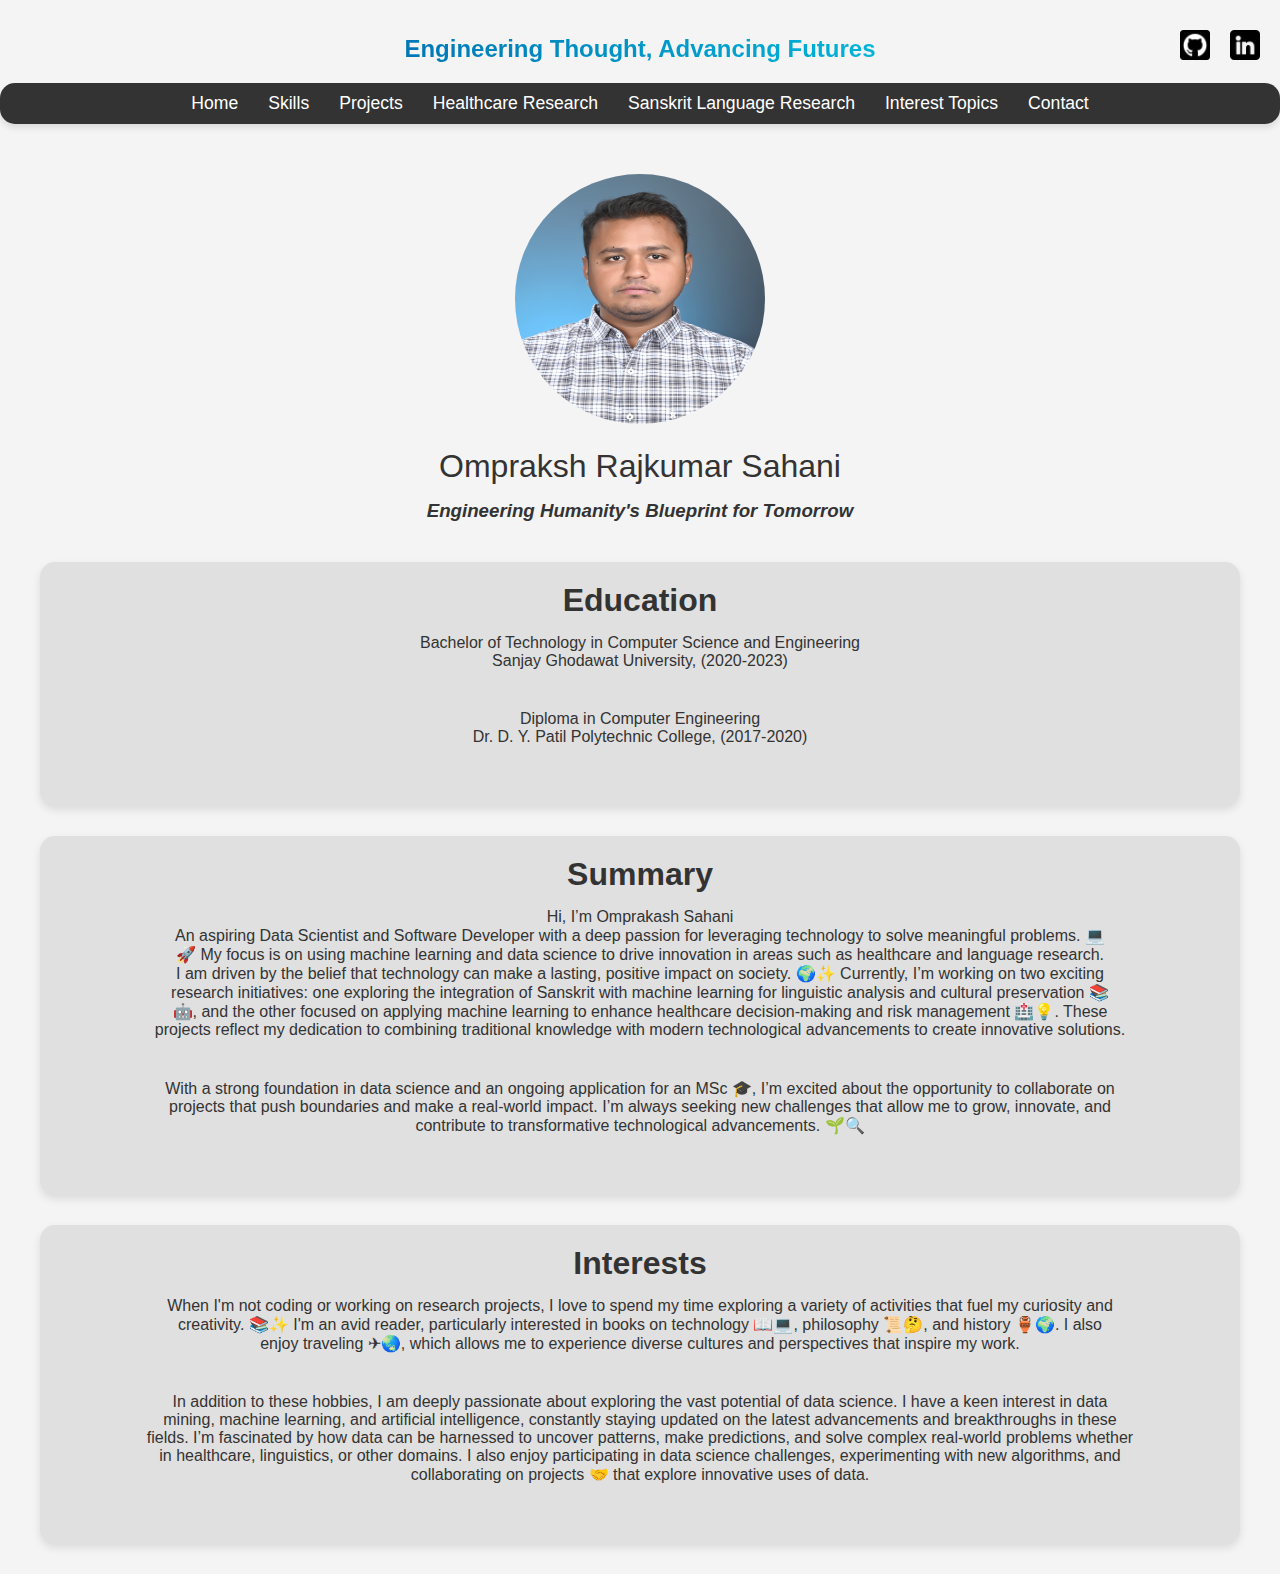
<file: index.html>
<!DOCTYPE html>
<html lang="en">
<head>
    <meta charset="UTF-8">
    <meta name="viewport" content="width=device-width, initial-scale=1.0">
    <title>Ompraksh's Personal Portfolio</title>
    <link rel="stylesheet" href="styles.css">
</head>
<body>
    <!-- Title -->
    <!--<div class="title">
        <h1>Ompraksh's Personal Portfolio</h1>
        <div class="social-icons">
            <a href="https://github.com/OmprakashSahani" target="_blank">
                <img src="GitHub Icon.png" alt="GitHub">
            </a>
            <a href="https://github.com/OmprakashSahani" target="_blank">
                <img src="linkedin.png" alt="linkedin">
            </a>
        </div>
    </div>-->

    <!-- Title Section -->
    <div class="title-container">
        <h1 class="title">Engineering Thought, Advancing Futures</h1>
        <!--<span class="subtitle">Engineering Thought, Creating Futures</span>-->
        <div class="social-icons">
            <a href="https://github.com/OmprakashSahani" target="_blank">
                <img src="GitHub Icon.png" alt="GitHub">
            </a>
            <a href="https://www.linkedin.com/in/omprakash-sahani-43b36b345/" target="_blank">
                <img src="linkedin.png" alt="LinkedIn">
            </a>
        </div>
    </div>


    <!-- Navbar -->
    <nav class="navbar">
        <div class="container">
            <ul class="nav-links">
                <li><a href="index.html">Home</a></li>
                <li><a href="skills.html">Skills</a></li>
                <li><a href="projects.html">Projects</a></li>
                <li><a href="research.html">Healthcare Research</a></li>
                <li><a href="research1.html">Sanskrit Language Research</a></li>
                <li><a href="interest_topics.html">Interest Topics</a></li>
                <li><a href="contact.html">Contact</a></li>
            </ul>
        </div>
    </nav>

    <!-- Profile Section -->
    <section class="profile">
        <img src="Omprakash Sahani.jpg" alt="Profile Picture" class="profile-pic">
        <h2>Ompraksh Rajkumar Sahani</h2>
        <h3 class="italic-heading">Engineering Humanity's Blueprint for Tomorrow</h3>
    </section>

    <!-- Education Section -->
    <section class="education">
        <h2>Education</h2>
        <p>Bachelor of Technology in Computer Science and Engineering</p>
        <p>Sanjay Ghodawat University, (2020-2023)</p>
    <section>
        <p>Diploma in Computer Engineering</p>
        <p>Dr. D. Y. Patil Polytechnic College, (2017-2020)</p>
    </section>
    </section>

    <!-- Summary Section -->
    <section class="summary">
        <h2>Summary</h2>
        <p>Hi, I’m Omprakash Sahani<p>
        <p>An aspiring Data Scientist and Software Developer with a deep passion for leveraging technology to solve meaningful problems. 💻</p>
        <p>🚀 My focus is on using machine learning and data science to drive innovation in areas such as healthcare and language research.</p>
        <p>I am driven by the belief that technology can make a lasting, positive impact on society. 🌍✨ Currently, I’m working on two exciting </p>
        <p>research initiatives: one exploring the integration of Sanskrit with machine learning for linguistic analysis and cultural preservation 📚</p>
        <p>🤖, and the other focused on applying machine learning to enhance healthcare decision-making and risk management 🏥💡. These </p>
        <p> projects reflect my dedication to combining traditional knowledge with modern technological advancements to create innovative solutions.</p>
    <section>
        <p>With a strong foundation in data science and an ongoing application for an MSc 🎓, I’m excited about the opportunity to collaborate on</p> 
        <p>projects that push boundaries and make a real-world impact. I’m always seeking new challenges that allow me to grow, innovate, and</p>
        <p> contribute to transformative technological advancements. 🌱🔍</p>
    </section>
    </section>

    <!-- Interests Section -->
    <section class="interests">
        <h2>Interests</h2>
        <!--<p>Machine Learning, Data Science, Natural Language Processing (NLP), AI applications, Pure and Applied Mathematics.</p>
        <p>Reading Books, Travelling, Exploring, Coding, Analysis</p>-->
        <p>When I'm not coding or working on research projects, I love to spend my time exploring a variety of activities that fuel my curiosity and </p>
        <p>creativity. 📚✨ I'm an avid reader, particularly interested in books on technology 📖💻, philosophy 📜🤔, and history 🏺🌍. I also </p>
        <p>enjoy traveling ✈🌏, which allows me to experience diverse cultures and perspectives that inspire my work.</p>
    <section>
        <p>In addition to these hobbies, I am deeply passionate about exploring the vast potential of data science. I have a keen interest in data</p> 
        <p>mining, machine learning, and artificial intelligence, constantly staying updated on the latest advancements and breakthroughs in these</p>
        <p>fields. I’m fascinated by how data can be harnessed to uncover patterns, make predictions, and solve complex real-world problems whether</p> 
        <p>in healthcare, linguistics, or other domains. I also enjoy participating in data science challenges, experimenting with new algorithms, and</p>
         <p>collaborating on projects 🤝 that explore innovative uses of data.</p>
    </section>
    </section>

   <!--<script src="https://platform.linkedin.com/badges/js/profile.js" async defer type="text/javascript">
        <div class="badge-base LI-profile-badge" data-locale="en_US" data-size="medium" data-theme="dark" data-type="VERTICAL" data-vanity="omprakash-sahani-43b36b345" data-version="v1">
            <a class="badge-base__link LI-simple-link" href="https://in.linkedin.com/in/omprakash-sahani-43b36b345?trk=profile-badge">Omprakash Sahani</a></div>
              
    </script>-->
</body>
</html>
</file>
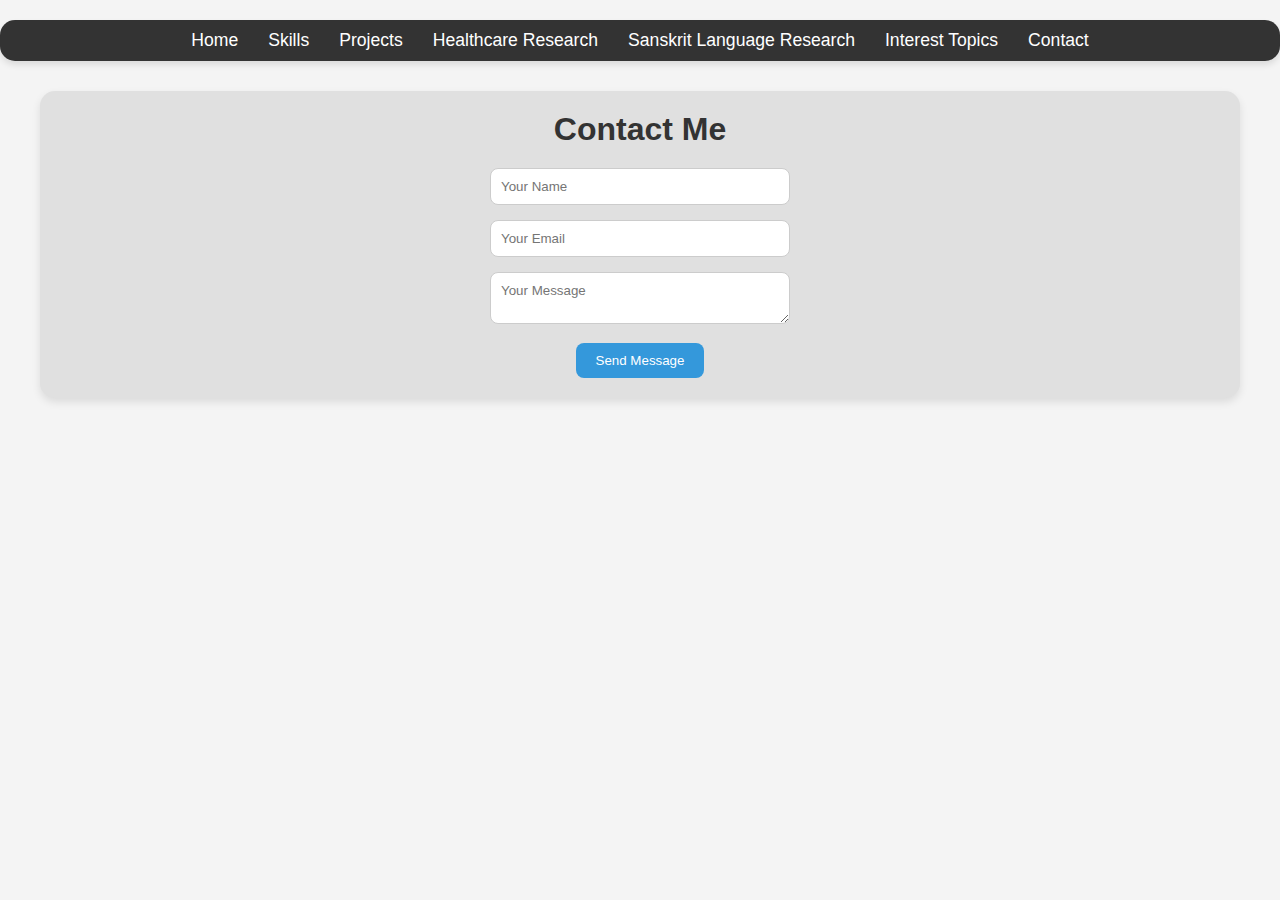
<file: contact.html>
<!DOCTYPE html>
<html lang="en">
<head>
    <meta charset="UTF-8">
    <meta name="viewport" content="width=device-width, initial-scale=1.0">
    <title>Contact | Ompraksh's Personal Portfolio</title>
    <link rel="stylesheet" href="styles.css">
</head>
<body>
    <nav class="navbar">
        <div class="container">
            <ul class="nav-links">
                <li><a href="index.html">Home</a></li>
                <li><a href="skills.html">Skills</a></li>
                <li><a href="projects.html">Projects</a></li>
                <li><a href="research.html">Healthcare Research</a></li>
                <li><a href="research1.html">Sanskrit Language Research</a></li>
                <li><a href="interest_topics.html">Interest Topics</a></li>
                <li><a href="contact.html">Contact</a></li>
            </ul>
        </div>
    </nav>

    <!-- Contact Form Section -->
    <section class="contact">
        <div class="container">
            <h2>Contact Me</h2>
            <form id="contactForm" method="POST" action="https://formspree.io/f/xzzzkjwd">
                <div class="form-group">
                    <!--<label for="name">Your Name</label>-->
                    <input type="text" id="name" name="name" placeholder="Your Name" required>
                </div>
                <div class="form-group">
                    <!--<label for="email">Your Email</label>-->
                    <input type="email" id="email" name="email" placeholder="Your Email" required>
                </div>
                <div class="form-group">
                    <!--<label for="message">Your Message</label>-->
                    <textarea id="message" name="message" placeholder="Your Message" required></textarea>
                </div>
                <button type="submit">Send Message</button>
            </form>
            <div id="formResponse"></div>
        </div>
    </section>

    <script>
        document.getElementById('contactForm').addEventListener('submit', function(event) {
    event.preventDefault(); // Prevent default form submission

    const form = document.getElementById('contactForm');
    const formResponse = document.getElementById('formResponse');

    fetch(form.action, {
        method: 'POST',
        body: new FormData(form),
    })
    .then(response => {
        if (response.ok) {
            formResponse.textContent = "Thank you for your message! We'll get back to you soon.";
            formResponse.style.color = "green";
            form.reset();
        } else {
            formResponse.textContent = "Oops! Something went wrong, please try again.";
            formResponse.style.color = "red";
        }
    })
    .catch(error => {
        formResponse.textContent = "Error: " + error.message;
        formResponse.style.color = "red";
    });
});
    </script>
</body>
</html>
</file>
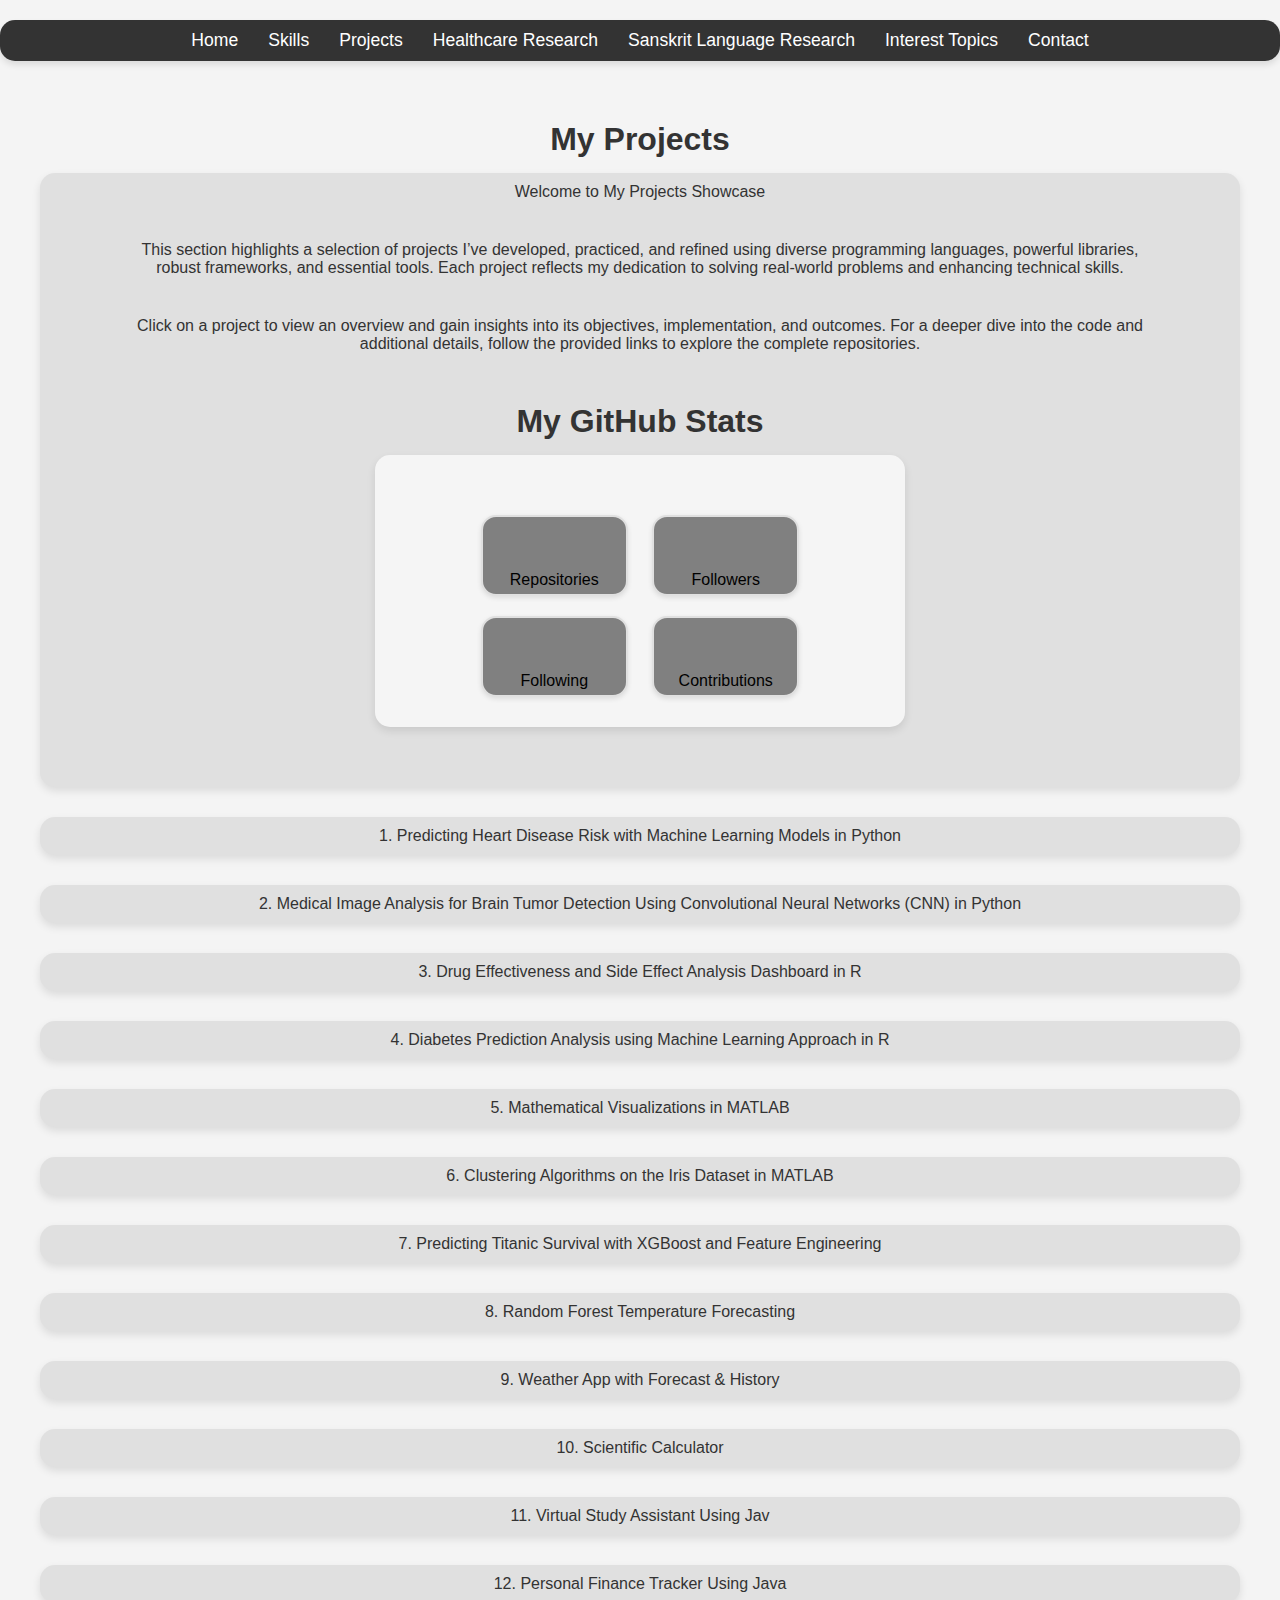
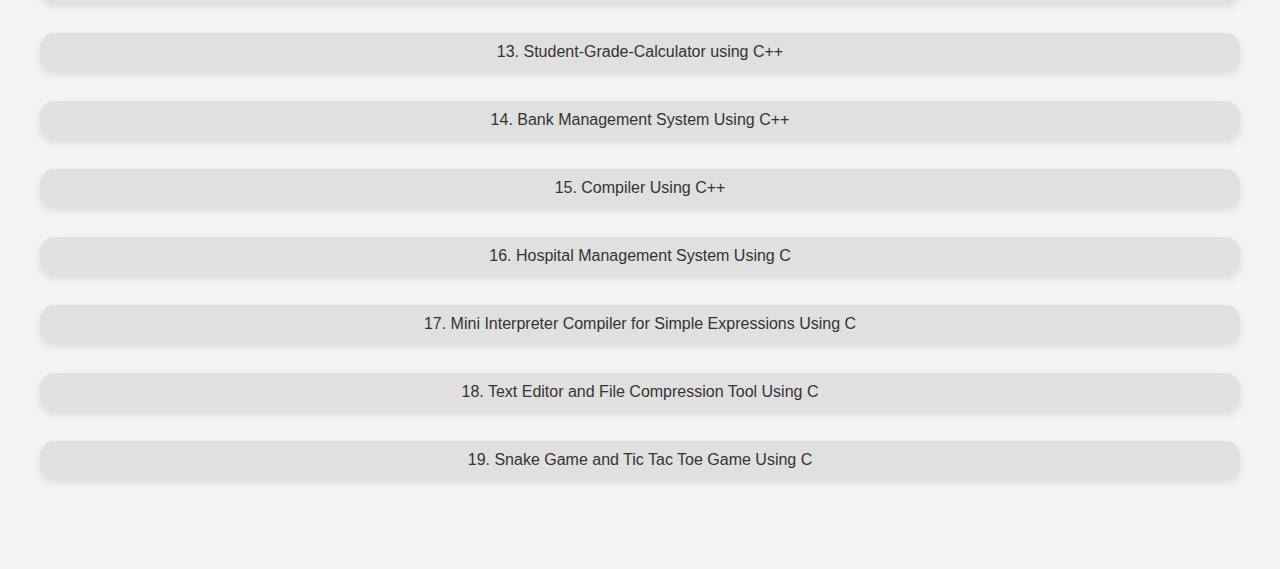
<file: projects.html>
<!DOCTYPE html>
<html lang="en">
<head>
    <meta charset="UTF-8">
    <meta name="viewport" content="width=device-width, initial-scale=1.0">
    <title>Projects | Ompraksh's Personal Portfolio</title>
    <link rel="stylesheet" href="styles.css">
</head>
<body>
    <nav class="navbar">
        <div class="container">
            <ul class="nav-links">
                <li><a href="index.html">Home</a></li>
                <li><a href="skills.html">Skills</a></li>
                <li><a href="projects.html">Projects</a></li>
                <li><a href="research.html">Healthcare Research</a></li>
                <li><a href="research1.html">Sanskrit Language Research</a></li>
                <li><a href="interest_topics.html">Interest Topics</a></li>
                <li><a href="contact.html">Contact</a></li>
            </ul>
        </div>
    </nav>

    <!-- Projects Section -->
    <!--<section class="projects">
        <h2>Projects</h2>
        <div class="projects-grid">
            <div class="project-block">Python Project</div>
            <div class="project-block">JavaScript Project</div>
            <div class="project-block">Java Project</div>
            <div class="project-block">React Project</div>
        </div>
    </section>

    <script src="js/scripts.js"></script>-->

    <!-- Projects Section -->
    <!--<section class="projects">
        <h2>My Projects</h2>
        <ul class="project-list">
            <li class="project-item" onclick="showProjectInfo(1)">1. Project One: Machine Learning Model for Healthcare</li>
            <li class="project-item" onclick="showProjectInfo(2)">2. Project Two: Sanskrit Text Analysis with ML</li>
            <li class="project-item" onclick="showProjectInfo(3)">3. Project Three: Data Visualization in Python</li>
            <li class="project-item" onclick="showProjectInfo(4)">4. Project Four: Sentiment Analysis Tool</li>
        </ul>-->

        <!-- Project Info Box -->
        <!--<div id="project-info" class="project-info-box">
            <h3 id="project-title">Project Title</h3>
            <p id="project-description">Project description will appear here.</p>
        </div>
    </section>

    <script src="scripts.js"></script>-->

    <!-- Projects Section -->
    <!--<section class="projects">
        <h2>My Projects</h2>
        <ul class="project-list">
            <li class="project-item" onclick="showProjectInfo(event, 1)">1. Project One: Machine Learning Model for Healthcare</li>
            <li class="project-item" onclick="showProjectInfo(event, 2)">2. Project Two: Sanskrit Text Analysis with ML</li>
            <li class="project-item" onclick="showProjectInfo(event, 3)">3. Project Three: Data Visualization in Python</li>
            <li class="project-item" onclick="showProjectInfo(event, 4)">4. Project Four: Sentiment Analysis Tool</li>
        </ul>
    </section>-->

    <!-- Project Info Box Template -->
    <!--<div id="project-info" class="project-info-box" style="display:none;">
        <h3 id="project-title">Project Title</h3>
        <p id="project-description">Project description will appear here.</p>
    </div>

    <script src="scripts.js"></script>-->

    <!-- Projects Section -->
    <section class="projects">
        <h2>My Projects</h2>
        <ul class="project-list">
            <li class="project-item">
                <span>Welcome to My Projects Showcase</span>
                <section>
                <p>This section highlights a selection of projects I’ve developed, practiced, and refined using diverse programming languages, powerful libraries,</p>
                <p>robust frameworks, and essential tools. Each project reflects my dedication to solving real-world problems and enhancing technical skills.</p>
                </section>
                <section>
                <p>Click on a project to view an overview and gain insights into its objectives, implementation, and outcomes. For a deeper dive into the code and</p> 
                <p>additional details, follow the provided links to explore the complete repositories.</p>
                </section>
                <section id="github-stats">
                    <h2>My GitHub Stats</h2>
                    <div class="stats">
                        <!-- Username Display -->
                        <div id="github-username"></div>
            
                        <!-- Stat Items -->
                        <div class="stat-item">
                            <span id="public-repos"></span>
                            <p>Repositories</p>
                        </div>
                        <div class="stat-item">
                            <span id="followers"></span>
                            <p>Followers</p>
                        </div>
                        <div class="stat-item">
                            <span id="following"></span>
                            <p>Following</p>
                        </div>
                        <div class="stat-item">
                            <span id="contributions"></span>
                            <p>Contributions</p>
                        </div>
                    </div>
                </section>
    <script>
        const username = "OmprakashSahani"; // Replace with your GitHub username

        // GitHub GraphQL API URL
        const apiUrl = "https://api.github.com/graphql";
        const token = "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"; // Replace with your GitHub token

        // Define your GraphQL query
        const query = `
        {
            user(login: "${username}") {
                contributionsCollection {
                    contributionCalendar {
                        totalContributions
                    }
                }
            }
        }`;

        // Fetch data using GraphQL
        fetch(apiUrl, {
            method: "POST",
            headers: {"Authorization": `Bearer ${token}`,  // Authorization header with the token
                "Content-Type": "application/json",
            },
            body: JSON.stringify({ query })
        })
        .then(response => response.json())
        .then(data => {
            const contributions = data.data.user.contributionsCollection.contributionCalendar.totalContributions;
            document.getElementById("contributions").textContent = contributions;
        })
        .catch(error => {
            console.error("Error fetching contributions:", error);
        });

        // Fetch basic GitHub stats (Public Repos, Followers, Following)
        fetch(`https://api.github.com/users/${username}`)
            .then(response => response.json())
            .then(data => {
                document.getElementById("github-username").textContent = data.login;
                document.getElementById("public-repos").textContent = data.public_repos;
                document.getElementById("followers").textContent = data.followers;
                document.getElementById("following").textContent = data.following;
            })
            .catch(error => {
                console.error("Error fetching GitHub stats:", error);
                alert("An error occurred. Check the console for details.");
            });
            </script>
            </li>
            <li class="project-item" onclick="showProjectInfo(event, 1)">
                <span>1. Predicting Heart Disease Risk with Machine Learning Models in Python</span>
                <div id="project-info-1" class="project-info-box" style="display: none;">
                    <h3>Predicting Heart Disease Risk with Machine Learning Models in Python</h3>
                    <p>This project leverages machine learning techniques to develop a predictive system for diagnosing heart disease based on key medical features. By utilizing a dataset of heart disease patients, the system employs a Random Forest classifier to predict whether an individual is at risk of heart disease. The model is designed to assist healthcare professionals by providing accurate, data-driven predictions that can aid in early diagnosis and decision-making.</p>
                
                    <section>
                        <p>
                            Achieved 99% accuracy in predicting heart disease risk with a Random Forest classifier on the 
                            heart.csv dataset (1026 individuals). Evaluated model performance using classification reports and 
                            a confusion matrix, and visualized feature importance (e.g., age, cholesterol, blood pressure). Also,
                            created bar plots comparing prediction probabilities for "Heart Disease" vs. "No Heart Disease."
                        </p>
                    </section>    
                    <a href="https://omprakashsahani.github.io/Predicting-Heart-Disease-Risk-with-Machine-Learning-Models-in-Python/" target="_blank" class="Python Workspace">Click here for the code and more info</a>
                </div>
            </li>
            <li class="project-item" onclick="showProjectInfo(event, 2)">
                <span>2. Medical Image Analysis for Brain Tumor Detection Using Convolutional Neural Networks (CNN) in Python</span>
                <div id="project-info-2" class="project-info-box" style="display: none;">
                    <h3>Medical Image Analysis for Brain Tumor Detection Using Convolutional Neural Networks (CNN) in Python</h3>
                    <p>This project focuses on medical image analysis for detecting brain tumors using deep learning techniques. The task is to classify brain MRI images into two categories: "Tumor" and "No Tumor." A Convolutional Neural Network (CNN) is used to extract features and perform classification. The dataset, sourced from Kaggle, consists of 253 images, with equal representation of both tumor and non-tumor cases.</p>
                    
                    <section>
                        <p>
                            Developed a Convolutional Neural Network (CNN) to classify brain MRI images from a Kaggle brain 
                            tumor dataset of 253 images as "Tumor" or "No Tumor." Achieved 90.00% accuracy with 30 images 
                            and 86.27% accuracy with 51 images. Implemented data augmentation and handled class 
                            imbalance, improving model performance. Evaluated the model with confusion matrix, 
                            classification report, and ROC curve for enhanced diagnostic capability.
                        </p>
                    </section>    
                    <a href="https://omprakashsahani.github.io/Medical-Image-Analysis-for-Brain-Tumor-Detection-Using-Convolutional-Neural-Networks-CNN-in-Python/" target="_blank" class="Python Workspace">Click here for the code and more info (Brain Tumor with 30 images)</a>
                    <section>
                    <a href="https://omprakashsahani.github.io/Medical-Image-Analysis-for-Brain-Tumor-Detection-Using-Convolutional-Neural-Networks-CNN-in-Python51/" target="_blank" class="Python Workspace">Click here for the code and more info (Brain Tumor with 51 images)</a>
                    </section>
                </div>
            </li>
            <li class="project-item" onclick="showProjectInfo(event, 3)">
                <span>3. Drug Effectiveness and Side Effect Analysis Dashboard in R</span>
                <div id="project-info-3" class="project-info-box" style="display: none;">
                    <h3>Drug Effectiveness and Side Effect Analysis Dashboard in R</h3>
                    <p>This interactive Shiny application enables an in-depth exploration of drug effectiveness and side effects using the UCI Drug Review dataset. It provides a range of analytical features, such as sentiment analysis of user reviews, visualization of drug ratings distribution, and a comparison of side effects via word clouds. Users can filter data by conditions and drugs, offering insights into the drug’s effectiveness, common side effects, and statistical trends across various conditions. The application aims to support healthcare professionals and researchers in evaluating drug performance based on real-world user feedback.</p>
                    <section>
                        <p>Developed an interactive Shiny dashboard using the UCI ML Drug Review dataset (1,426 records) 
                        for analyzing drug effectiveness and side effects. The project included sentiment analysis, word 
                        cloud visualizations, and statistical insights, enabling users to filter data by condition and statistic 
                        for enhanced decision-making.</p>
                    </section>   
                    <a href="http://rpubs.com/Omprakash-Sahani/1264359" target="_blank" class="RStudio Workspace">Click here for the code and more info</a>
                    <section>
                    <a href="https://omprakash-sahani.shinyapps.io/DrugEffectivenessAndSideEffectAnalysis/" target="_blank" class="RStudio Workspace">Shiny App Dashboard</a>
                    </section>
                </div>
            </li>
            <li class="project-item" onclick="showProjectInfo(event, 4)">
                <span>4. Diabetes Prediction Analysis using Machine Learning Approach in R</span>
                <div id="project-info-4" class="project-info-box" style="display: none;">
                    <h3>Diabetes Prediction Analysis using Machine Learning Approach in R</h3>
                    <p>The project, Diabetes Prediction Analysis Using Machine Learning in R, utilized the Pima Indians Diabetes dataset from Kaggle. This dataset consists of 765 rows and 9 features: pregnancies, glucose levels, blood pressure, skin thickness, insulin levels, BMI, diabetes pedigree function, age, and the outcome variable indicating diabetes presence. The goal was to evaluate and compare the performance of various machine learning models for diabetes prediction and identify key predictive features.</p>
                    <section>
                        <p>Developed a diabetes prediction analysis using the Pima Indians Diabetes dataset, containing 765 
                            individuals and 9 features. Achieved 80% accuracy with SVM, 79.13% accuracy (AUC: 0.8436) with 
                            Logistic Regression, 74.78% accuracy with Random Forest, and 73.04% accuracy (AUC: 0.8124) with 
                            XGBoost. Glucose levels and BMI were identified as the most influential features, with performance 
                            evaluation through ROC curves highlighting SVM and Logistic Regression as the bestperforming models.</p>
                    </section>   
                    <a href="https://rpubs.com/Omprakash-Sahani/1264366" target="_blank" class="RStudio Workspace">Click here for the code and more info</a>
                </div>
            </li>
            <li class="project-item" onclick="showProjectInfo(event, 5)">
                <span>5. Mathematical Visualizations in MATLAB</span>
                <div id="project-info-5" class="project-info-box" style="display: none;">
                    <h3>Mathematical Visualizations in MATLAB</h3>
                    <p>The project focuses on creating various mathematical visualizations in MATLAB to represent and explore different mathematical concepts. The primary goal is to produce graphical representations that aid in understanding abstract mathematical principles such as 3D surfaces, vector fields, fractals, parametric curves, eigenvectors, and heatmaps. 
These visualizations are commonly employed in education, research, and industry to facilitate the comprehension of complex mathematical behaviors and phenomena. The project offers several examples, showing how MATLAB can generate these visualizations for various mathematical functions and concepts.</p>
                    <section>
                        <p>Developed 7+ advanced mathematical visualizations in MATLAB, including 3D plots, vector fields, 
                        and fractals, to enhance understanding of complex concepts, shared on GitHub and MATLAB 
                        Central for educational and research purposes.</p>
                    </section>
                    <a href="https://omprakashsahani.github.io/Mathematical-Visualization-in-MATLAB/" target="_blank" class="MATLAB Workspace">Click here for the code and more info</a>
                    <section>
                    <a href="https://in.mathworks.com/matlabcentral/fileexchange/179044-mathematical-visualizations-in-matlab" target="_blank" class="MATLAB Workspace">MATLAB Central Community</a>
                   </section>
                </div>
            </li>
            <li class="project-item" onclick="showProjectInfo(event, 6)">
                <span>6. Clustering Algorithms on the Iris Dataset in MATLAB</span>
                <div id="project-info-6" class="project-info-box" style="display: none;">
                    <h3>Clustering Algorithms on the Iris Dataset in MATLAB</h3>
                    <p>This project focuses on applying and comparing different clustering algorithms on the famous Iris dataset. The dataset contains 150 samples from three different species of Iris flowers, with four features: sepal length, sepal width, petal length, and petal width. 
The main goal of this project is to apply three clustering algorithms to the Iris dataset, evaluate their performance using various metrics, and visualize the results.</p>
                    <section>
                        <p>Implemented K-Means, Hierarchical, and DBSCAN clustering algorithms on the Iris dataset, 
                        Achieved an average Silhouette Score of 0.65 for K-Means and 0.47 for DBSCAN, indicating good 
                        cluster separation. Attained Davies-Bouldin Index of 0.83 for K-Means and 0.33 for DBSCAN, with 
                        Adjusted Rand Index of 0.82 and 0.75, demonstrating high clustering accuracy.</p>
                    </section>
                    <a href="https://omprakashsahani.github.io/Clustering-Algorithms-in-MATLAB/" target="_blank" class="MATLAB Workspace">Click here for the code and more info</a>
                    <section>
                    <a href="https://in.mathworks.com/matlabcentral/fileexchange/179049-clustering-algorithms-on-the-iris-dataset-in-matlab" target="_blank" class="MATLAB Workspace">MATLAB Central Community</a>
                    </section>
                </div>
            </li>
            <li class="project-item" onclick="showProjectInfo(event, 7)">
                <span>7. Predicting Titanic Survival with XGBoost and Feature Engineering</span>
                <div id="project-info-7" class="project-info-box" style="display: none;">
                    <h3>Predicting Titanic Survival with XGBoost and Feature Engineering</h3>
                    <section>
                        <p>This script preprocesses the Titanic dataset, balances classes with SMOTE, and trains an XGBoost model using optimized hyperparameters. It includes feature engineering, scaling, validation, and threshold adjustment for predictions, outputting final results in adjusted_submission.csv.</p>
                    </section>
                    <a href="https://github.com/OmprakashSahani/Predicting-Titanic-Survival-with-XGBoost-and-Feature-Engineering" target="_blank" class="github-link">Click here for the code and more info</a>
                </div>
            </li>
            <li class="project-item" onclick="showProjectInfo(event, 8)">
                <span>8. Random Forest Temperature Forecasting</span>
                <div id="project-info-8" class="project-info-box" style="display: none;">
                    <h3>Random Forest Temperature Forecasting</h3>
                    <section>
                        <p>This script loads a temperature dataset, creates lag features, trains a Random Forest model to predict future temperatures, evaluates the model, and forecasts the next 7 days of temperatures.</p>
                    </section>
                    <a href="https://github.com/OmprakashSahani/Random-Forest-Temperature-Forecasting" target="_blank" class="github-link">Click here for the code and more info</a>
                </div>
            </li>
            <li class="project-item" onclick="showProjectInfo(event, 9)">
                <span>9. Weather App with Forecast & History</span>
                <div id="project-info-9" class="project-info-box" style="display: none;">
                    <h3>Weather App with Forecast & History</h3>
                    <section>
                        <p>This weather application, built using Tkinter, provides real-time weather updates and a 5-day forecast by utilizing the OpenWeatherMap API. Users can enter a city name to view detailed information, including temperature, humidity, wind speed, and weather conditions, accompanied by a weather icon. The app also features a search history that dynamically stores the last five searched cities, ensuring quick access to recent queries. With a clean and interactive interface, it delivers accurate weather data and an enhanced user experience.</p>
                    </section>
                    <a href="https://github.com/OmprakashSahani/Weather-App-with-Forecast-History" target="_blank" class="github-link">Click here for the code and more info</a>
                </div>
            </li>
            <li class="project-item" onclick="showProjectInfo(event, 10)">
                <span>10. Scientific Calculator</span>
                <div id="project-info-10" class="project-info-box" style="display: none;">
                    <h3>Scientific Calculator</h3>
                    <section>
                        <p>This is a Tkinter-based scientific calculator with a dynamic button layout. It allows users to perform basic arithmetic operations and advanced functions like square root, logarithm, factorial, and modulo. The calculator includes a result display and supports clear functionality, making it user-friendly and efficient for mathematical computations.</p>
                    </section>
                    <a href="https://github.com/OmprakashSahani/Scientific-Calculator" target="_blank" class="github-link">Click here for the code and more info</a>
                </div>
            </li>
            <li class="project-item" onclick="showProjectInfo(event, 11)">
                <span>11. Virtual Study Assistant Using Jav</span>
                <div id="project-info-11" class="project-info-box" style="display: none;">
                    <h3>Virtual Study Assistant</h3>
                    <section>
                        <p>The Virtual Study Assistant is a Java-based desktop application designed to help users manage their study</p>
                        <p>tasks effectively. With features such as task management, overdue notifications, and completed/pending task views, this tool simplifies task organization for students and professionals.</p>
                    </section>
                    <a href="https://github.com/OmprakashSahani/Virtual-Study-Assistant-Using-Java" target="_blank" class="github-link">Click here for the code and more info</a>
                </div>
            </li>
            <li class="project-item" onclick="showProjectInfo(event, 12)">
                <span>12. Personal Finance Tracker Using Java</span>
                <div id="project-info-12" class="project-info-box" style="display: none;">
                    <h3>Personal Finance Tracker</h3>
                    <section>
                        <p>A Java-based desktop application to help you track your income and expenses. This app provides an</p>
                        <p>intuitiveGUI for managing your financial transactions, generating reports, and exporting data to a CSV file.</p>
                    </section>   
                    <a href="https://github.com/OmprakashSahani/Personal-Finance-Tracker-Using-Java" target="_blank" class="github-link">Click here for the code and more info</a>
                </div>
            </li>
            <li class="project-item" onclick="showProjectInfo(event, 13)">
                <span>13. Student-Grade-Calculator using C++</span>
                <div id="project-info-13" class="project-info-box" style="display: none;">
                    <h3>Student-Grade-Calculator</h3>
                    <section>
                        <p>The Student Grade Calculator program allows users to input student data, calculate their grades based</p>
                        <p>on marks, and store/display the results. The program supports operations such as adding student data,</p>
                        <p>viewing all records, saving data to a file, and loading data from a file.</p>
                    </section>   
                    <a href="https://github.com/OmprakashSahani/Student-Grade-Calculator-Using-Cpp-Language" target="_blank" class="github-link">Click here for the code and more info</a>
                </div>
            </li>
            <li class="project-item" onclick="showProjectInfo(event, 14)">
                <span>14. Bank Management System Using C++</span>
                <div id="project-info-14" class="project-info-box" style="display: none;">
                    <h3>Bank Management System</h3>
                    <section>
                        <p>The Bank Management System allows users to manage bank accounts by performing basic operations like </p>
                        <p>creating an account, depositing money, withdrawing money, viewing account details, and saving/loading</p>
                        <p>data to/from a file.</p>
                    </section>  
                    <a href="https://github.com/OmprakashSahani/Bank-Management-System-Using-Cpp-Language" target="_blank" class="github-link">Click here for the code and more info</a>
                </div>
            </li>
            <li class="project-item" onclick="showProjectInfo(event, 15)">
                <span>15. Compiler Using C++</span>
                <div id="project-info-15" class="project-info-box" style="display: none;">
                    <h3>Compiler</h3>
                    <section>
                        <p>This project implements an arithmetic expression evaluator that can parse and evaluate expressions  </p>
                        <p>involving addition, subtraction, multiplication, division, and parentheses. The program also includes<p> 
                        <p>a basic code generator that simulates generating assembly-like code for the evaluation process. </p>
                    </section>  
                    <a href="https://github.com/OmprakashSahani/Compiler-Using-Cpp-Language" target="_blank" class="github-link">Click here for the code and more info</a>
                </div>
            </li>
            <li class="project-item" onclick="showProjectInfo(event, 16)">
                <span>16. Hospital Management System Using C</span>
                <div id="project-info-16" class="project-info-box" style="display: none;">
                    <h3>Hospital Management System</h3>
                    <section>
                        <p>The Hospital Management System is a simple C program that allows the management of patients in a hospital.</p>
                    </section>  
                    <a href="https://github.com/OmprakashSahani/Hospital-Management-System-Using-C-Language" target="_blank" class="github-link">Click here for the code and more info</a>
                </div>
            </li>
            <li class="project-item" onclick="showProjectInfo(event, 17)">
                <span>17. Mini Interpreter Compiler for Simple Expressions Using C</span>
                <div id="project-info-17" class="project-info-box" style="display: none;">
                    <h3>Mini Interpreter Compiler for Simple Expressions</h3>
                    <section>
                        <p>This program is a simple command-line-based interpreter that evaluates basic mathematical expressions</p>
                        <p>and supports variable assignments. It uses basic operators (+, -, *, /) and allows users to assign and</p>
                        <p>reuse variables in subsequent commands.</p>
                    </section>  
                    <a href="https://github.com/OmprakashSahani/Mini-Interpreter-Compiler-for-Simple-Expressions" target="_blank" class="github-link">Click here for the code and more info</a>
                </div>
            </li>
            <li class="project-item" onclick="showProjectInfo(event, 18)">
                <span>18. Text Editor and File Compression Tool Using C</span>
                <div id="project-info-18" class="project-info-box" style="display: none;">
                    <h3>Text Editor and File Compression Tool</h3>
                    <section>
                        <h3>Text Editor</h3>
                        <p>This program provides a basic text editor functionality using the C programming language. It allows </p>
                        <p>users to: Create a new file and write content to it, Read the content of an existing file. Append </p>
                        <p>content to an existing file. Exit the program.</p>
                    </section> 
                    <section>
                        <h3>File Compression Tool</h3>
                        <p>This C program provides a simple file compression and decompression tool using Run-Length Encoding </p>
                        <p>(RLE). It allows users to compress files to reduce their size and decompress files back to their original content. </p>
                    </section>  
                    <a href="https://github.com/OmprakashSahani/Projects-Using-C-Language" target="_blank" class="github-link">Click here for the code and more info</a>
                </div>
            </li>
            <li class="project-item" onclick="showProjectInfo(event, 19)">
                <span>19. Snake Game and Tic Tac Toe Game Using C</span>
                <div id="project-info-19" class="project-info-box" style="display: none;">
                    <h3>Snake Game and Tic Tac Toe Game</h3>
                    <section>
                        <h3>Snake Game</h3>
                        <p>This is a simple implementation of the classic Snake game written in the C programming language. </p>
                        <p>The game runs in the console and features basic functionality such as movement, score tracking, and</p>
                        <p>growing the snake when it eats a fruit. </p>
                    </section> 
                    <section>
                        <h3>Tic Tac Toe Game</h3>
                        <p>This is a simple implementation of the classic Tic Tac Toe game written in the C programming language.</p>
                        <p>It features a Player vs AI mode, where Player 1 uses X and the AI (Player 2) uses O. </p>
                    </section>  
                    <a href="https://github.com/OmprakashSahani/Games-Using-C-Language" target="_blank" class="github-link">Click here for the code and more info</a>
                </div>
            </li>
        </ul>
    </section>

    <script>
        function showProjectInfo(event, projectId) {
    const projectInfoBox = document.getElementById('project-info-' + projectId);
    const allInfoBoxes = document.querySelectorAll('.project-info-box');

    // Toggle visibility for the clicked project
    if (projectInfoBox.style.display === 'none' || projectInfoBox.style.display === '') {
        projectInfoBox.style.display = 'block';
    } else {
        projectInfoBox.style.display = 'none';
    }

    // Optionally, hide other project info boxes
    allInfoBoxes.forEach(box => {
        if (box !== projectInfoBox) {
            box.style.display = 'none';
        }
    });
}
    </script>

</body>
</html>
</body>
</html>
</file>
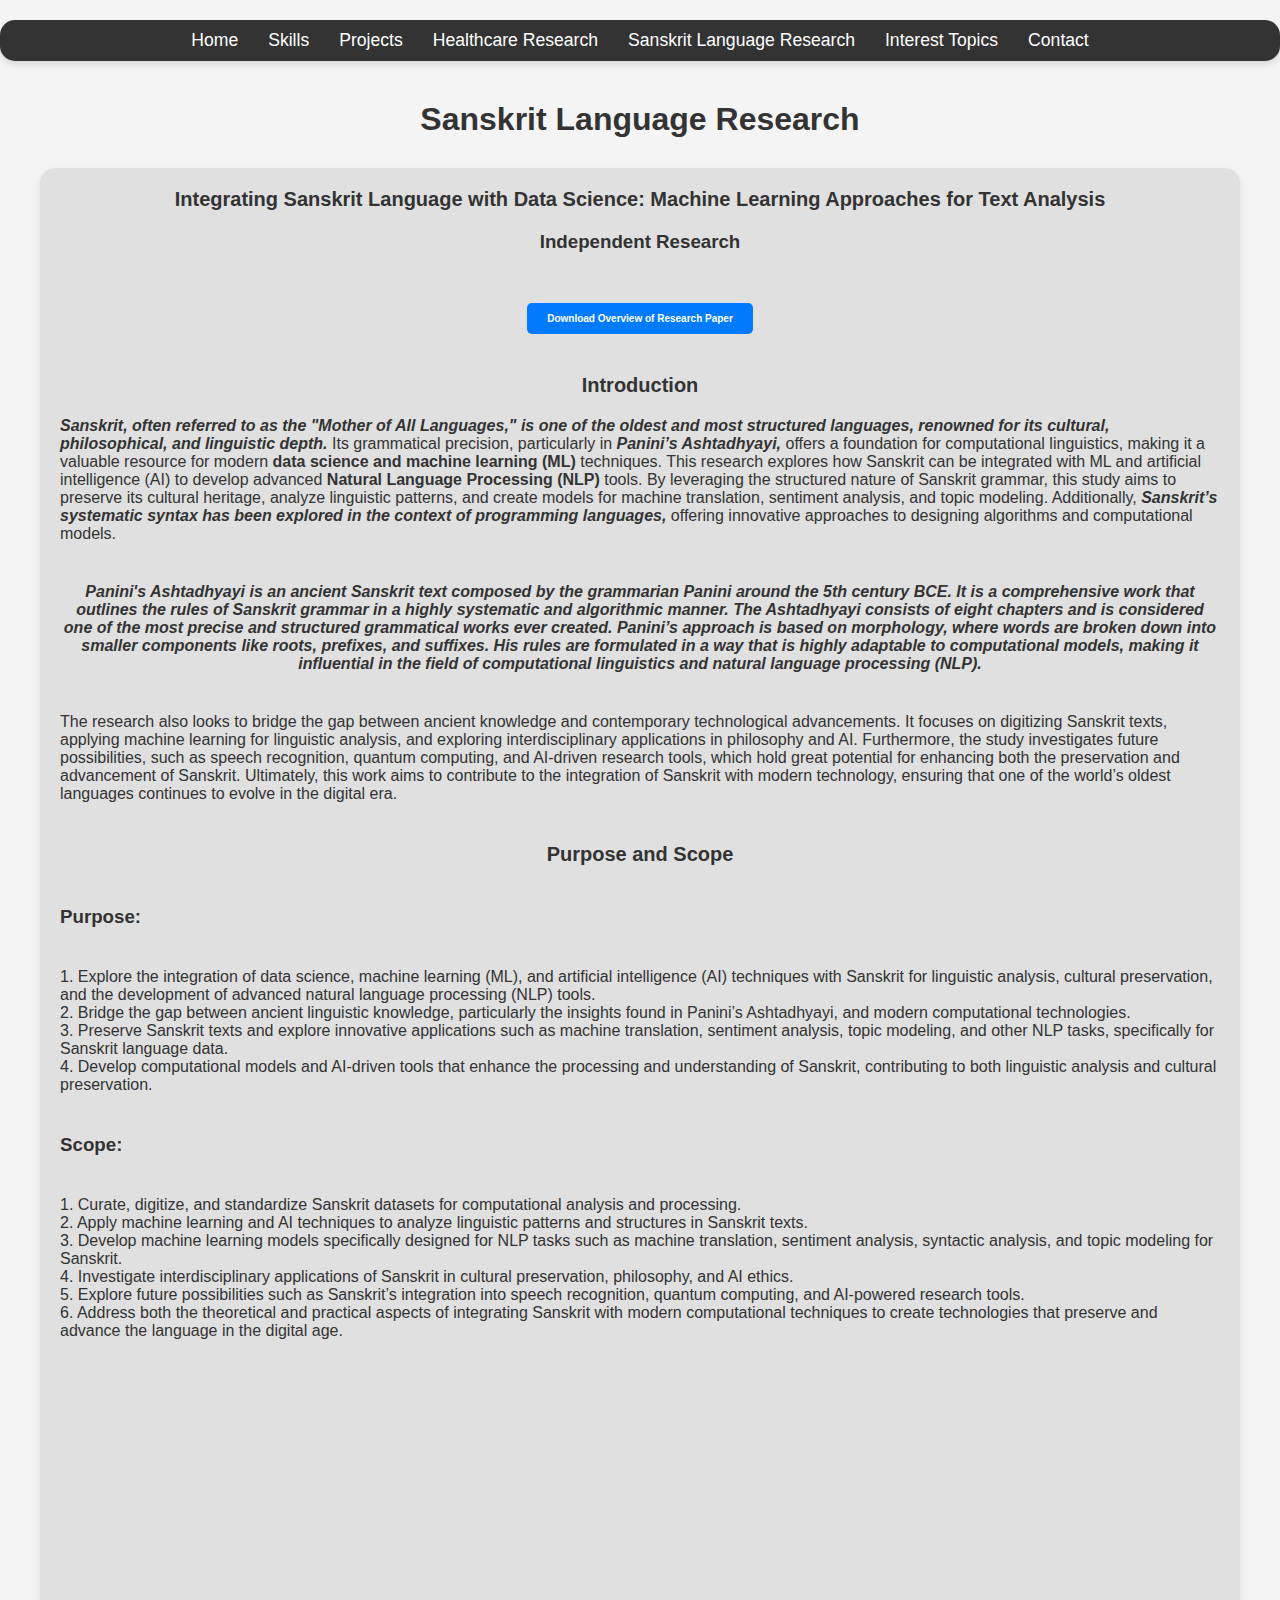
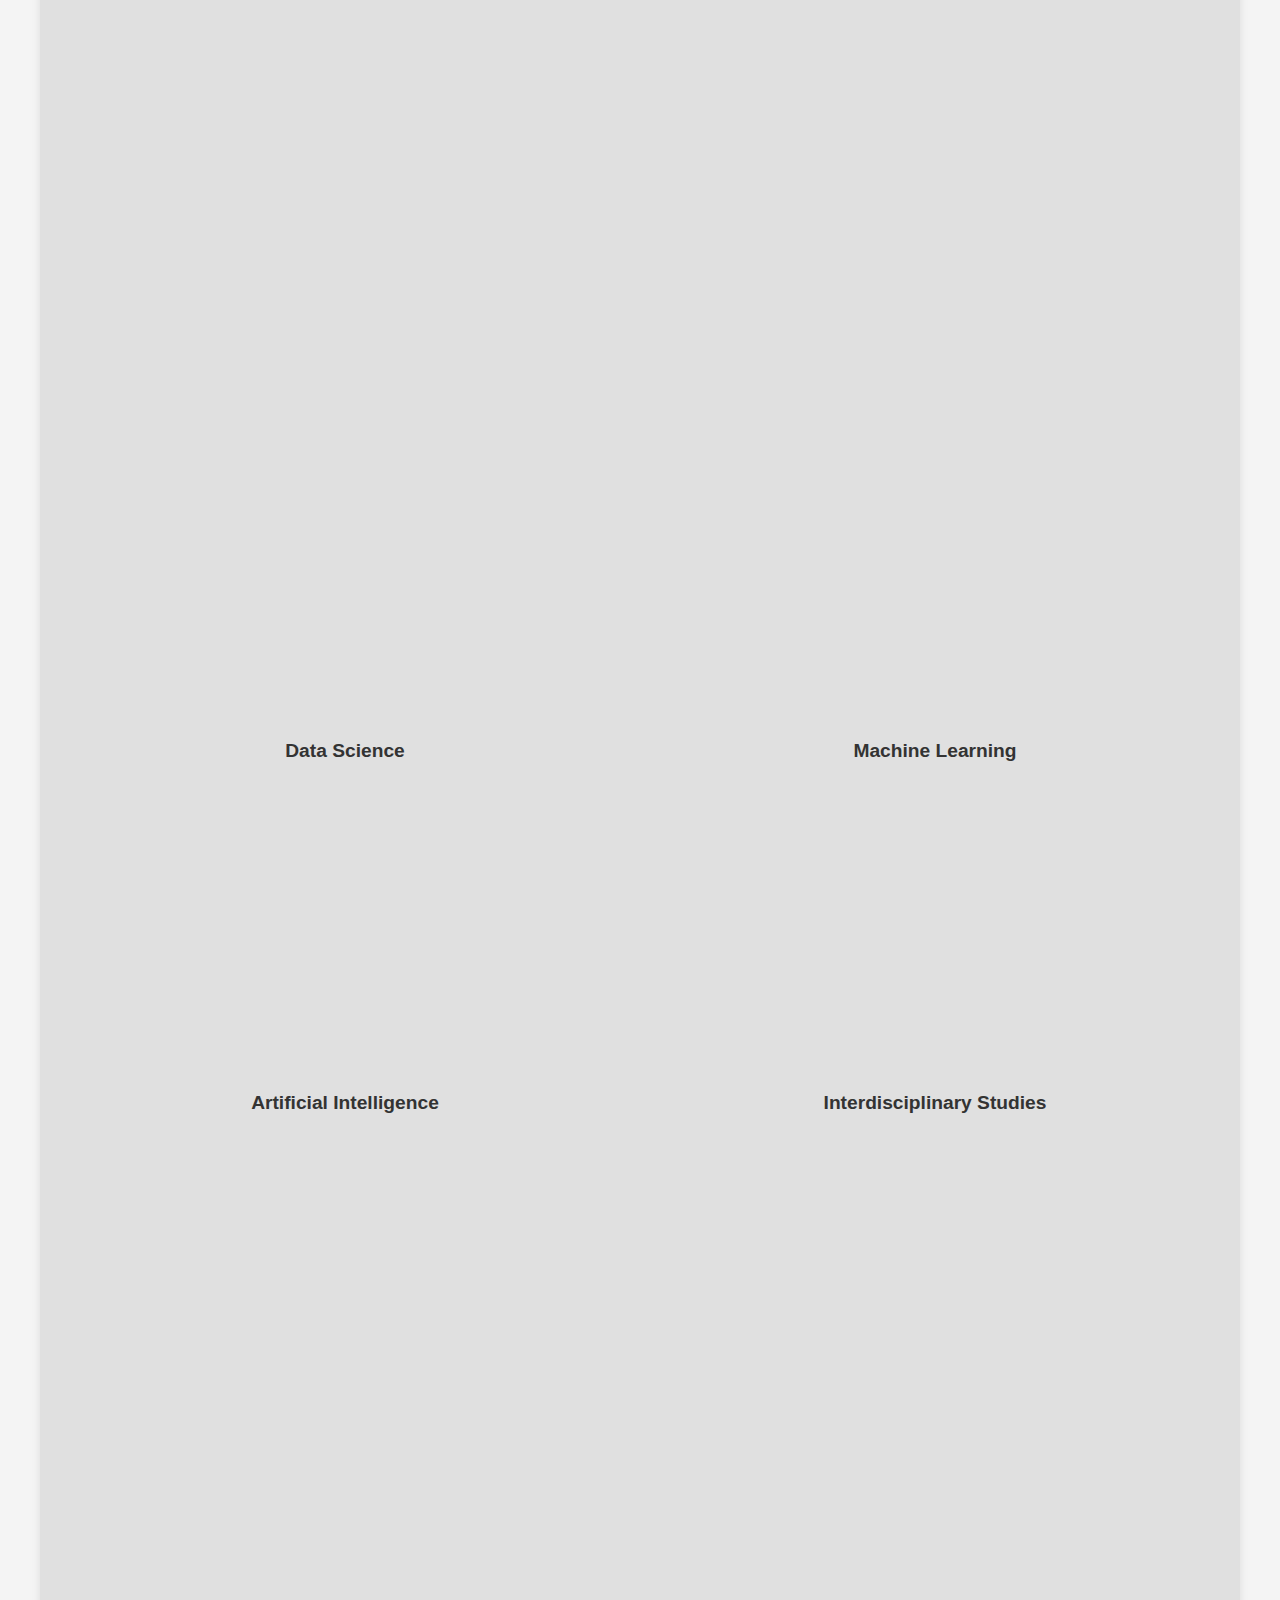
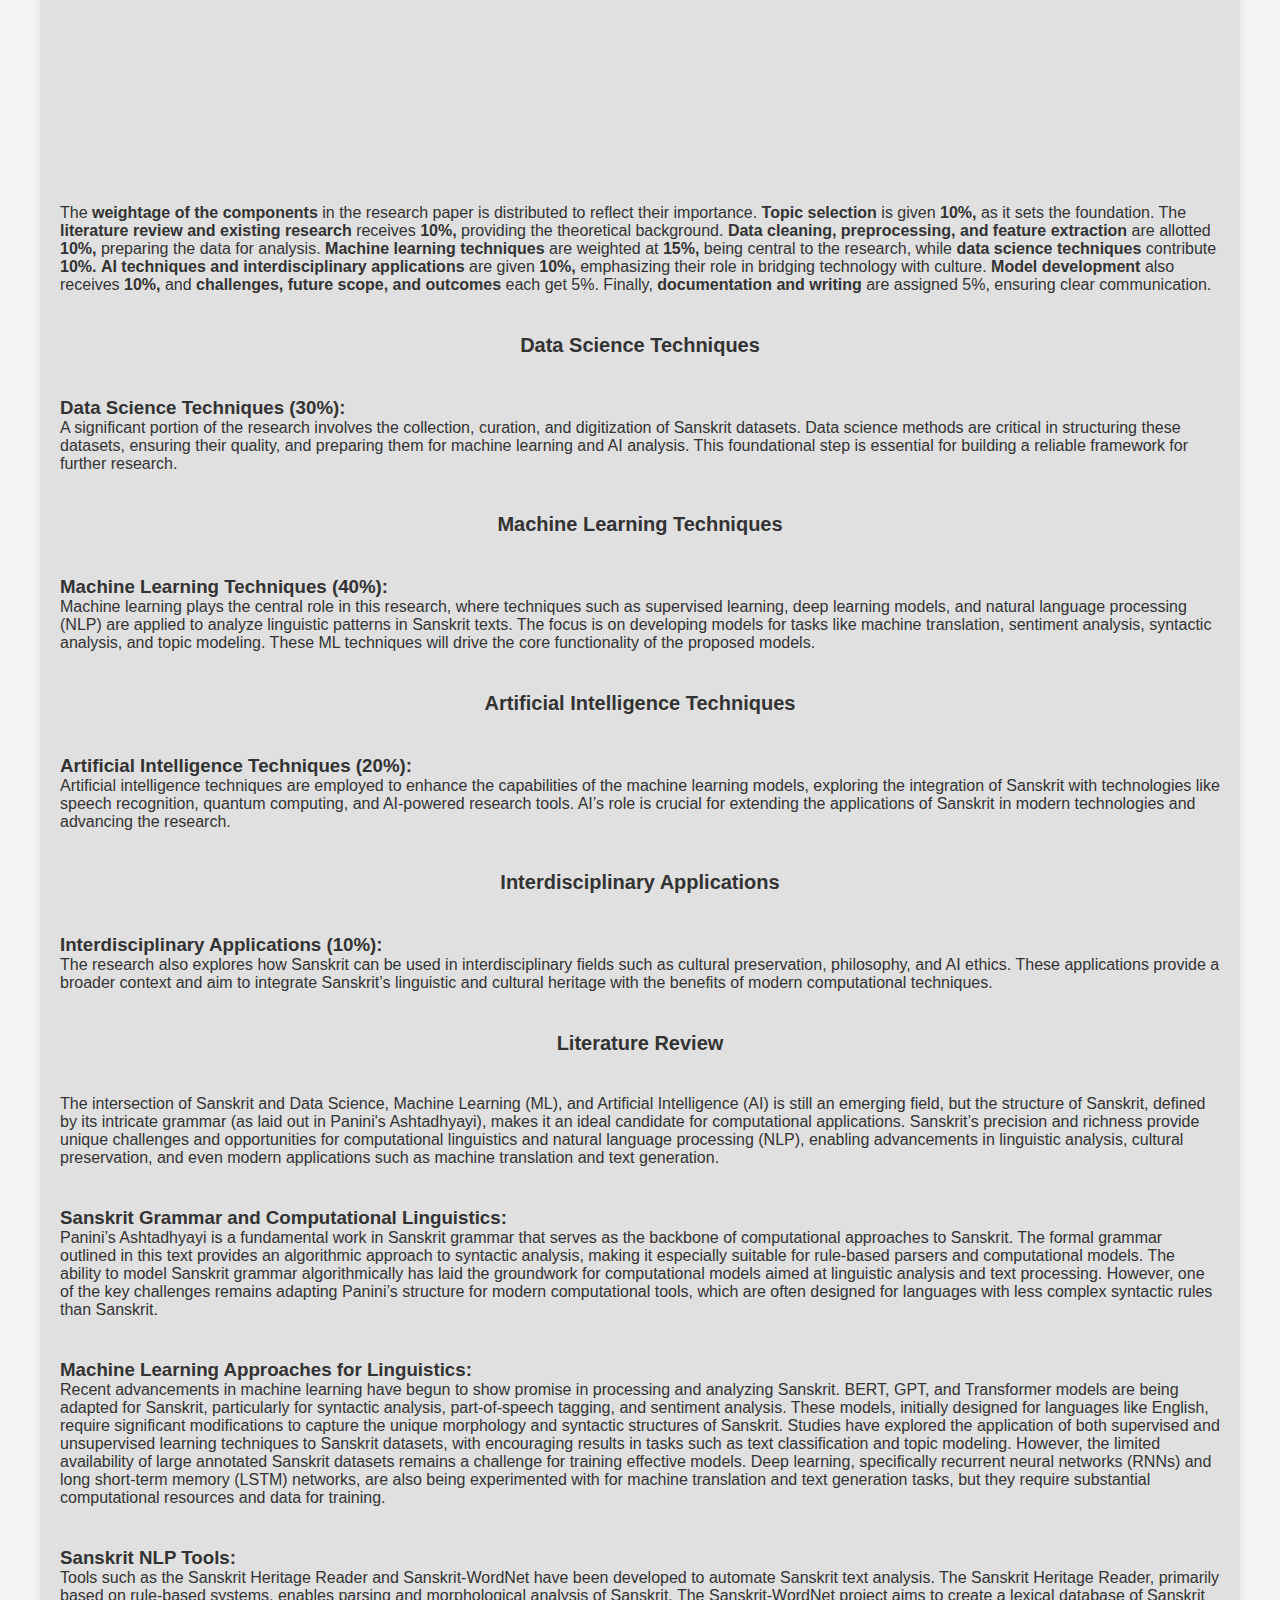
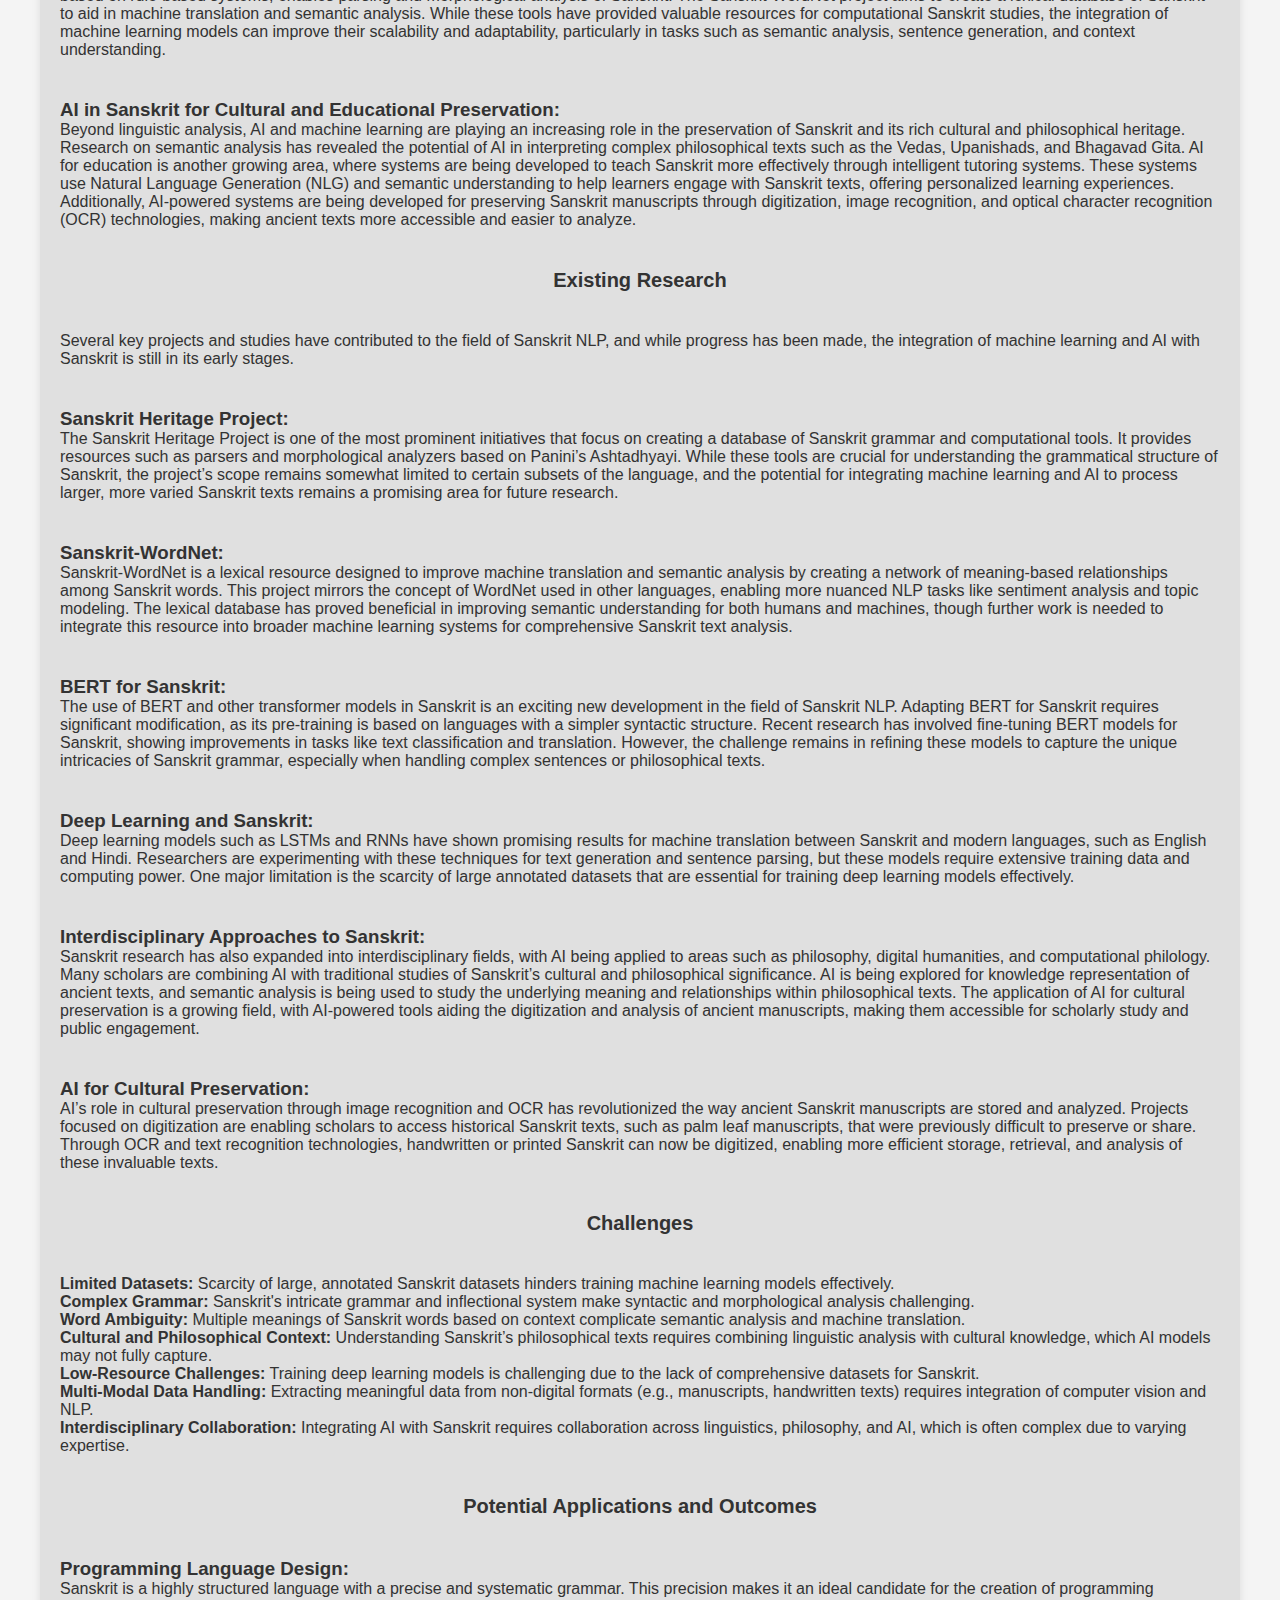
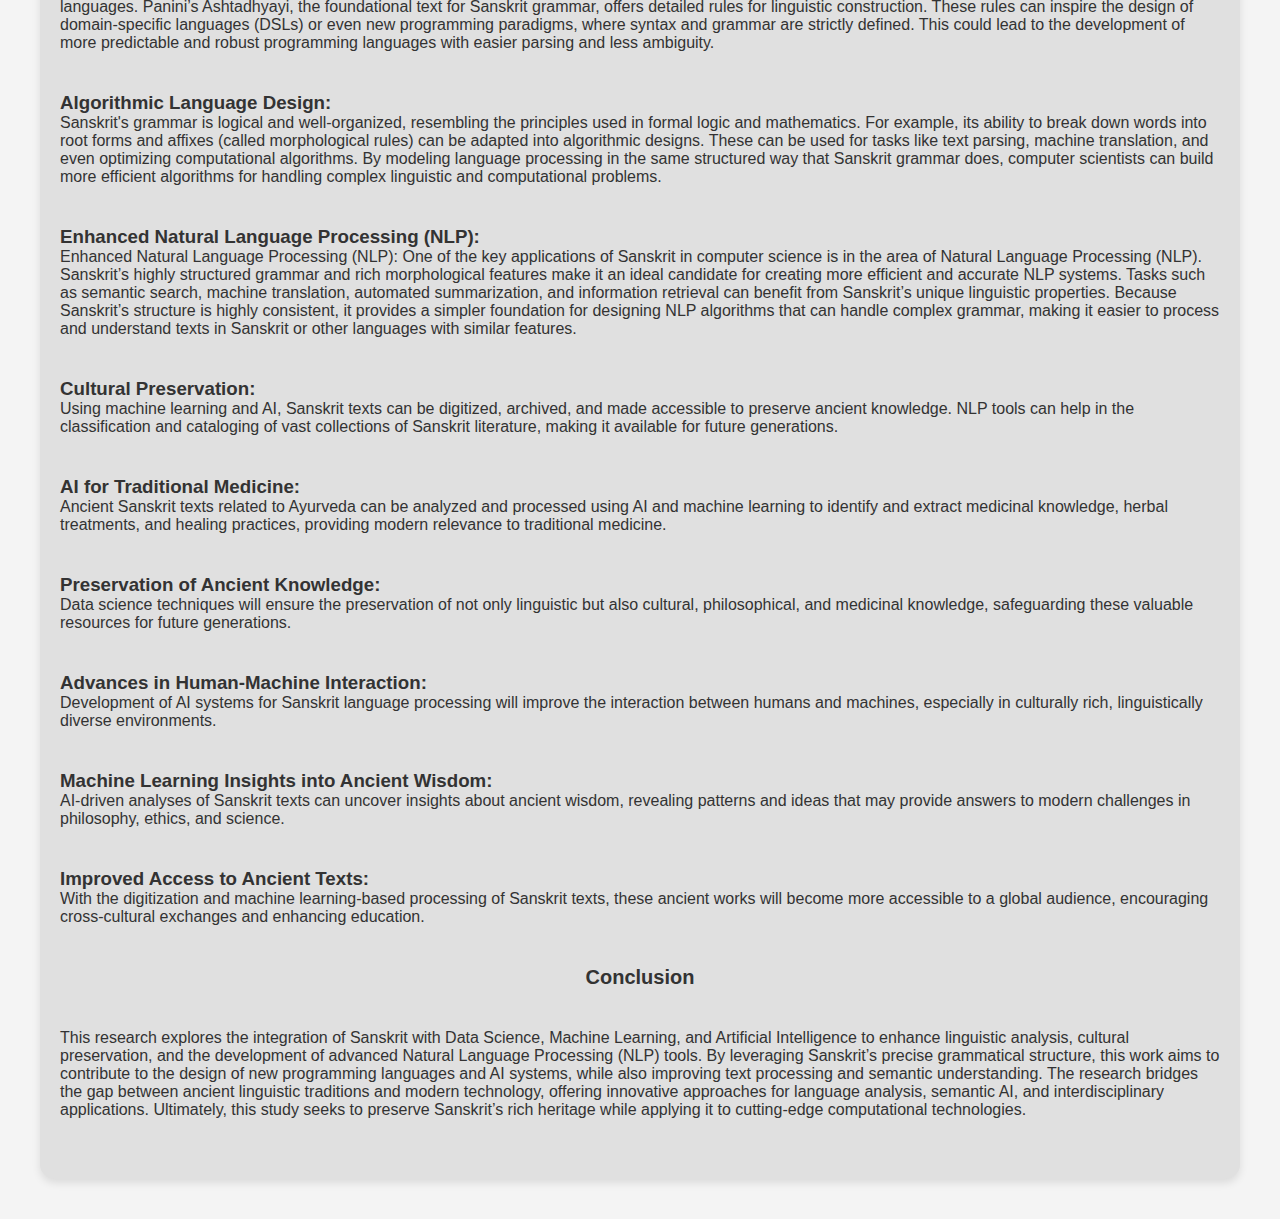
<file: research1.html>
<!DOCTYPE html>
<html lang="en">
<head>
    <meta charset="UTF-8">
    <meta name="viewport" content="width=device-width, initial-scale=1.0">
    <title>Sanskrit Language Research | Ompraksh's Personal Portfolio</title>
    <link rel="stylesheet" href="styles.css">
    <style>
        .chart-container {
            width: 100%;
            height: 600px;
            margin: 0 auto;
            border-radius: 15px;
        }

        .subsection-container {
            display: flex;
            flex-wrap: wrap;
            justify-content: space-between;
            margin: 20px 0;
            gap: 20px;
        }

        .subsection {
            flex: 1 1 calc(50% - 20px);
            text-align: center;
        }

        .subsection-chart {
            width: 100%;
            height: 300px;
            margin: 0 auto;
            border-radius: 15px;
        }

        .subsection h3 {
            margin-top: 10px;
            font-size: 1.2em;
        }
    </style>
</head>
<body>
    <nav class="navbar">
        <div class="container">
            <ul class="nav-links">
                <li><a href="index.html">Home</a></li>
                <li><a href="skills.html">Skills</a></li>
                <li><a href="projects.html">Projects</a></li>
                <li><a href="research.html">Healthcare Research</a></li>
                <li><a href="research1.html">Sanskrit Language Research</a></li>
                <li><a href="interest_topics.html">Interest Topics</a></li>
                <li><a href="contact.html">Contact</a></li>
            </ul>
        </div>
    </nav>

    <!-- Research Section -->
    <section class="research">
        <h2>Sanskrit Language Research</h2> 
        <section class="research2">
            <h2>Integrating Sanskrit Language with Data Science: Machine Learning Approaches for Text Analysis</h2>
            <h3>Independent Research</h3>
            <section> 
                <a href="Integrating Sanskrit Language with Data Science  Research Paper.pdf" download="Research-Paper" class="download-button">Download Overview of Research Paper</a> 
            </section> 
            <section> 
                <h2>Introduction</h2> 
                <p class="p1">
                    <strong><em>Sanskrit, often referred to as the "Mother of All Languages," is one of the oldest and most structured languages, 
                    renowned for its cultural, philosophical, and linguistic depth.</em></strong> Its grammatical precision, particularly in <strong><em>Panini’s Ashtadhyayi,</em></strong> 
                    offers a foundation for computational linguistics, making it a valuable resource for modern <strong>data science and machine learning (ML)</strong> techniques. 
                    This research explores how Sanskrit can be integrated with ML and artificial intelligence (AI) to develop advanced <strong>Natural Language Processing 
                    (NLP)</strong> tools. By leveraging the structured nature of Sanskrit grammar, this study aims to preserve its cultural heritage, analyze linguistic 
                    patterns, and create models for machine translation, sentiment analysis, and topic modeling. Additionally, <strong><em>Sanskrit’s systematic syntax 
                    has been explored in the context of programming languages,</em></strong> offering innovative approaches to designing algorithms and computational models.
                </p>
                <section>
                    <p><strong><em>Panini's Ashtadhyayi is an ancient Sanskrit text composed by the grammarian Panini around the 5th century BCE. 
                    It is a comprehensive work that outlines the rules of Sanskrit grammar in a highly systematic and algorithmic manner. 
                    The Ashtadhyayi consists of eight chapters and is considered one of the most precise and structured grammatical works ever created. 
                    Panini’s approach is based on morphology, where words are broken down into smaller components like roots, prefixes, and suffixes. 
                    His rules are formulated in a way that is highly adaptable to computational models, 
                    making it influential in the field of computational linguistics and natural language processing (NLP).</em></strong></p>
                </section>
                <section>
                    <p class="p1">
                        The research also looks to bridge the gap between ancient knowledge and contemporary technological advancements. 
                        It focuses on digitizing Sanskrit texts, applying machine learning for linguistic analysis, and exploring interdisciplinary 
                        applications in philosophy and AI. Furthermore, the study investigates future possibilities, such as speech recognition, 
                        quantum computing, and AI-driven research tools, which hold great potential for enhancing both the preservation and advancement of 
                        Sanskrit. Ultimately, this work aims to contribute to the integration of Sanskrit with modern technology, ensuring that one of the 
                        world’s oldest languages continues to evolve in the digital era.
                    </p>
                </section>
            </section>
            <section>
                <h2>Purpose and Scope</h2>
                <section>
                   <h3 style="text-align: left;">Purpose:</h3>
                </section>
                <section>
                    <p class="p1">
                        1. Explore the integration of data science, machine learning (ML), and artificial intelligence (AI) techniques with Sanskrit for linguistic analysis, cultural preservation, and the development of advanced natural language processing (NLP) tools.
                    </p>
                        <p class="p1">
                            2. Bridge the gap between ancient linguistic knowledge, particularly the insights found in Panini’s Ashtadhyayi, and modern computational technologies.
                        </p>
                        <p class="p1">
                            3. Preserve Sanskrit texts and explore innovative applications such as machine translation, sentiment analysis, topic modeling, and other NLP tasks, specifically for Sanskrit language data.
                        </p>
                        <p class="p1">
                            4. Develop computational models and AI-driven tools that enhance the processing and understanding of Sanskrit, contributing to both linguistic analysis and cultural preservation.
                        </p>
                </section>
                <section>
                   <h3 style="text-align: left;">Scope:</h3>
                </section>
                <section>
                    <p class="p1">
                        1. Curate, digitize, and standardize Sanskrit datasets for computational analysis and processing.
                    </p>
                    <p class="p1">
                        2. Apply machine learning and AI techniques to analyze linguistic patterns and structures in Sanskrit texts.
                    </p>
                    <p class="p1">
                        3. Develop machine learning models specifically designed for NLP tasks such as machine translation, sentiment analysis, syntactic analysis, and topic modeling for Sanskrit.
                    </p>
                    <p class="p1">
                        4. Investigate interdisciplinary applications of Sanskrit in cultural preservation, philosophy, and AI ethics.
                    </p>
                    <p class="p1">
                        5. Explore future possibilities such as Sanskrit’s integration into speech recognition, quantum computing, and AI-powered research tools.
                    </p>
                    <p class="p1">
                        6. Address both the theoretical and practical aspects of integrating Sanskrit with modern computational techniques to create technologies that preserve and advance the language in the digital age.
                    </p>
                 </section>

            <!-- Main Donut Chart -->
            <section style="margin-bottom: 50px;">
                <div id="main-donut" class="chart-container"></div>
            </section>

            <!-- Subsection Charts in Two Rows -->
            <section class="subsection-container">
                <div class="subsection">
                    <div id="dataScienceSubsection" class="subsection-chart"></div>
                    <h3>Data Science</h3>
                </div>
                <div class="subsection">
                    <div id="machineLearningSubsection" class="subsection-chart"></div>
                    <h3>Machine Learning</h3>
                </div>
                <div class="subsection">
                    <div id="aiTechniquesSubsection" class="subsection-chart"></div>
                    <h3>Artificial Intelligence</h3>
                </div>
                <div class="subsection">
                    <div id="interdisciplinarySubsection" class="subsection-chart"></div>
                    <h3>Interdisciplinary Studies</h3>
                </div>
            </section>

            <!-- Research Progress Distribution Chart -->
            <section style="margin-top: 50px;">
                <div id="progress-donut" class="chart-container"></div>
            </section>

            <script src="https://code.highcharts.com/highcharts.js"></script>
            <script src="https://code.highcharts.com/highcharts-3d.js"></script>
            <script src="https://code.highcharts.com/modules/exporting.js"></script>
            <script>
                // Main Donut Chart
                Highcharts.chart('main-donut', {
                    chart: {
                        type: 'pie',
                        options3d: { enabled: true, alpha: 55, beta: 0, depth: 60 },
                        backgroundColor: '#f9f9f9',
                    },
                    title: { text: 'Technical Subsections of Research',
                            style: { fontSize: '22px', fontWeight: 'bold', color: '#333' },
                    },
                    subtitle: {
                        text: 'Data Science Techniques, Machine Learning Techniques, Artificial Intelligence Techniques and Interdisciplinary Applications',
                        style: {
                            fontSize: '16px',
                            color: '#666'
                        }
                    },
                    plotOptions: {
                        pie: {
                            innerSize: 130,
                            depth: 55,
                            dataLabels: {
                                enabled: true,
                                format: '<b>{point.name}</b>: {point.percentage:.1f}%',
                                style: { color: 'black', fontWeight: 'bold', fontSize: '14px' },
                            },
                            allowPointSelect: true,
                            cursor: 'pointer',
                            showInLegend: true,
                        },
                    },
                    legend: {
                        itemStyle: {
                            fontSize: '14px',
                            fontWeight: 'bold',
                            color: '#444'
                        }
                    },
                    series: [{
                        name: 'Research Breakdown',
                        data: [
                            { name: 'Data Science Techniques', y: 30 },
                            { name: 'Machine Learning Techniques', y: 40 },
                            { name: 'AI Techniques', y: 20 },
                            { name: 'Interdisciplinary Applications', y: 10 },
                        ],
                    }],
                    exporting: { enabled: true },
                    credits: { enabled: false },
                });
                
                // Subsection Charts
                const chartsData = {
                    dataScienceSubsection: [['Text Collection', 6], ['Preprocessing', 7], ['Feature Extraction', 7], ['Data Augmentation', 5], ['Dimensionality Reduction', 5]],
                    machineLearningSubsection: [['Supervised Learning', 8], ['Unsupervised Learning', 6], ['Deep Learning', 10], ['NLP Tasks', 10], ['Transfer Learning', 4], ['Reinforcement Learning', 2]],
                    aiTechniquesSubsection: [['Natural Language Generation', 3], ['AI for Education', 4], ['Semantic Analysis',  4], ['Symbolic AI', 5], ['Knowledge Representation', 1], ['Cognitive Computing', 1], ['Computer Vision for Text Analysis', 2]],
                    interdisciplinarySubsection: [['Programming Language Design', 4], ['Cultural Preservation', 3], ['Computational Philology', 1], ['Philosophical AI', 1],  ['Digital Humanities', 1]],
                };

                for (const [id, data] of Object.entries(chartsData)) {
                    Highcharts.chart(id, {
                        chart: {
                            type: 'pie',
                            options3d: { enabled: true, alpha: 45, beta: 0 },
                            backgroundColor: '#f9f9f9',
                        },
                        title: { text: '' },
                        plotOptions: {
                            pie: {
                                innerSize: 80,
                                depth: 50,
                                dataLabels: {
                                    enabled: true,
                                    format: '<b>{point.name}</b>: {point.percentage:.1f}%',
                                    style: { color: 'black', fontWeight: 'bold', fontSize: '12px'},
                                },
                                allowPointSelect: true,
                                cursor: 'pointer',
                            },
                        },
                        series: [{ name: 'Subsection Breakdown', data }],
                        exporting: { enabled: true },
                        credits: { enabled: false },
                    });
                }

                // Research Progress Donut Chart
                Highcharts.chart('progress-donut', {
                    chart: {
                        type: 'pie',
                        options3d: { enabled: true, alpha: 55, beta: 0, depth: 60 },
                        backgroundColor: '#f9f9f9',
                    },
                    title: {
                        text: 'Component Weightage in Research Methodology',
                        style: { fontSize: '22px', fontWeight: 'bold', color: '#333' },
                    },
                    subtitle: {
                        text: 'A detailed breakdown of Component Weightage in Research ',
                        style: {
                            fontSize: '16px',
                            color: '#666'
                        }
                    },
                    plotOptions: {
                        pie: {
                            allowPointSelect: true,
                            cursor: 'pointer',
                            depth: 55,
                            innerSize: '30%',
                            dataLabels: {
                                enabled: true,
                                format: '<b>{point.name}</b>: {point.percentage:.1f}%',
                                style: { fontSize: '14px', fontWeight: 'bold', color: '#333' },
                            },
                            showInLegend: true,
                        },
                    },
                    legend: {
                        itemStyle: {
                            fontSize: '14px',
                            fontWeight: 'bold',
                            color: '#444'
                        }
                    },
                    series: [{
                        name: 'Progress',
                        data: [
                            { name: 'Topic Selection', y: 10 },
                            { name: 'Literature Review and Existing Research', y: 10, sliced: true, selected: true },
                            { name: 'Data Cleaning, Preprocessing, and Feature Extraction', y: 10 },
                            { name: 'Machine Learning Techniques Studied', y: 15 },
                            { name: 'Data Science Techniques Studied', y: 10 },
                            { name: 'AI and Interdisciplinary Techniques Studied', y: 10 },
                            { name: 'Model Development', y: 10 },
                            { name: 'Challenges Identified', y: 5 },
                            { name: 'Future Scope Identified', y: 5 },
                            { name: 'Outcomes', y: 5 },
                            { name: 'Potential Applications', y: 5 },
                            { name: 'Documentation & Writing', y: 5 },
                        ],
                    }],
                    exporting: { enabled: true },
                    credits: { enabled: false },
                });
            </script>
            <section>
                <p class="p1">
                    The <strong>weightage of the components</strong> in the research paper is distributed to reflect their importance. 
                    <strong>Topic selection</strong> is given <strong>10%,</strong> as it sets the foundation. The <strong>literature review and existing research</strong> receives <strong>10%,</strong> providing the theoretical background. 
                    <strong>Data cleaning, preprocessing, and feature extraction</strong> are allotted <strong>10%,</strong> preparing the data for analysis. <strong>Machine learning techniques</strong> are weighted at <strong>15%,</strong> 
                    being central to the research, while <strong>data science techniques</strong> contribute <strong>10%.</strong> <strong>AI techniques and interdisciplinary applications</strong> are given <strong>10%,</strong> 
                    emphasizing their role in bridging technology with culture. <strong>Model development</strong> also receives <strong>10%,</strong> and <strong>challenges,</strong>
                    <strong>future scope, and outcomes</strong> each get 5%. Finally, <strong>documentation and writing</strong> are assigned 5%, ensuring clear communication.
                </p>
            </section>
            <section>
                <h2>Data Science Techniques</h2>
            </section>
            <section>
                <h3 style="text-align: left;">Data Science Techniques (30%):</h3>
                <p class="p1">A significant portion of the research involves the collection, curation, and digitization of Sanskrit datasets. Data science methods are critical in structuring these datasets, ensuring their quality, and preparing them for machine learning and AI analysis. This foundational step is essential for building a reliable framework for further research.</p>
            </section>
            <section>
                <h2>Machine Learning Techniques</h2>
            </section>
            <section>
                <h3 style="text-align: left;">Machine Learning Techniques (40%):</h3>
                <p class="p1">
                    Machine learning plays the central role in this research, where techniques such as supervised learning, deep learning models, and natural language processing (NLP) are applied to analyze linguistic patterns in Sanskrit texts. The focus is on developing models for tasks like machine translation, sentiment analysis, syntactic analysis, and topic modeling. These ML techniques will drive the core functionality of the proposed models.
                </p>
            </section>
            <section>
                <h2>Artificial Intelligence Techniques</h2>
            </section>
            <section>
                <h3 style="text-align: left;">Artificial Intelligence Techniques (20%):</h3>
                <p class="p1">
                    Artificial intelligence techniques are employed to enhance the capabilities of the machine learning models, exploring the integration of Sanskrit with technologies like speech recognition, quantum computing, and AI-powered research tools. AI’s role is crucial for extending the applications of Sanskrit in modern technologies and advancing the research.
                </p>
            </section>
            <section>
                <h2>Interdisciplinary Applications</h2>
            </section>
            <section>
                <h3 style="text-align: left;">Interdisciplinary Applications (10%):</h3>
                <p class="p1">
                    The research also explores how Sanskrit can be used in interdisciplinary fields such as cultural preservation, philosophy, and AI ethics. These applications provide a broader context and aim to integrate Sanskrit’s linguistic and cultural heritage with the benefits of modern computational techniques.
                </p>
            </section>
            <section>
                <h2>Literature Review</h2>
            </section>
            <section>
                <p class="p1">
                    The intersection of Sanskrit and Data Science, Machine Learning (ML), and Artificial Intelligence (AI) is still an emerging field, but the structure of Sanskrit, defined by its intricate grammar (as laid out in Panini's Ashtadhyayi), makes it an ideal candidate for computational applications. Sanskrit’s precision and richness provide unique challenges and opportunities for computational linguistics and natural language processing (NLP), enabling advancements in linguistic analysis, cultural preservation, and even modern applications such as machine translation and text generation.
                </p>
            </section>
            <section>
                <h3 style="text-align: left;">Sanskrit Grammar and Computational Linguistics:</h3>
                <p class="p1">
                    Panini’s Ashtadhyayi is a fundamental work in Sanskrit grammar that serves as the backbone of computational approaches to Sanskrit. The formal grammar outlined in this text provides an algorithmic approach to syntactic analysis, making it especially suitable for rule-based parsers and computational models. The ability to model Sanskrit grammar algorithmically has laid the groundwork for computational models aimed at linguistic analysis and text processing. However, one of the key challenges remains adapting Panini’s structure for modern computational tools, which are often designed for languages with less complex syntactic rules than Sanskrit.
                </p>
            </section>
            <section>
                <h3 style="text-align: left;">Machine Learning Approaches for Linguistics:</h3>
                <p class="p1">
                    Recent advancements in machine learning have begun to show promise in processing and analyzing Sanskrit. BERT, GPT, and Transformer models are being adapted for Sanskrit, particularly for syntactic analysis, part-of-speech tagging, and sentiment analysis. These models, initially designed for languages like English, require significant modifications to capture the unique morphology and syntactic structures of Sanskrit. Studies have explored the application of both supervised and unsupervised learning techniques to Sanskrit datasets, with encouraging results in tasks such as text classification and topic modeling. However, the limited availability of large annotated Sanskrit datasets remains a challenge for training effective models. Deep learning, specifically recurrent neural networks (RNNs) and long short-term memory (LSTM) networks, are also being experimented with for machine translation and text generation tasks, but they require substantial computational resources and data for training.
                </p>
            </section>
            <section>
                <h3 style="text-align: left;">Sanskrit NLP Tools:</h3>
                <p class="p1">
                    Tools such as the Sanskrit Heritage Reader and Sanskrit-WordNet have been developed to automate Sanskrit text analysis. The Sanskrit Heritage Reader, primarily based on rule-based systems, enables parsing and morphological analysis of Sanskrit. The Sanskrit-WordNet project aims to create a lexical database of Sanskrit to aid in machine translation and semantic analysis. While these tools have provided valuable resources for computational Sanskrit studies, the integration of machine learning models can improve their scalability and adaptability, particularly in tasks such as semantic analysis, sentence generation, and context understanding.
                </p>
            </section>
            <section>
                <h3 style="text-align: left;">AI in Sanskrit for Cultural and Educational Preservation:</h3>
                <p class="p1">
                    Beyond linguistic analysis, AI and machine learning are playing an increasing role in the preservation of Sanskrit and its rich cultural and philosophical heritage. Research on semantic analysis has revealed the potential of AI in interpreting complex philosophical texts such as the Vedas, Upanishads, and Bhagavad Gita. AI for education is another growing area, where systems are being developed to teach Sanskrit more effectively through intelligent tutoring systems. These systems use Natural Language Generation (NLG) and semantic understanding to help learners engage with Sanskrit texts, offering personalized learning experiences. Additionally, AI-powered systems are being developed for preserving Sanskrit manuscripts through digitization, image recognition, and optical character recognition (OCR) technologies, making ancient texts more accessible and easier to analyze.
                </p>
            </section>
            <section>
                <h2>Existing Research</h2>
            </section>
            <section>
                <p class="p1">
                    Several key projects and studies have contributed to the field of Sanskrit NLP, and while progress has been made, the integration of machine learning and AI with Sanskrit is still in its early stages.
                </p>
            </section>
            <section>
                <h3 style="text-align: left;">Sanskrit Heritage Project:</h3>
                <p class="p1">
                    The Sanskrit Heritage Project is one of the most prominent initiatives that focus on creating a database of Sanskrit grammar and computational tools. It provides resources such as parsers and morphological analyzers based on Panini’s Ashtadhyayi. While these tools are crucial for understanding the grammatical structure of Sanskrit, the project’s scope remains somewhat limited to certain subsets of the language, and the potential for integrating machine learning and AI to process larger, more varied Sanskrit texts remains a promising area for future research.
                </p>
            </section>
             <section>
                <h3 style="text-align: left;">Sanskrit-WordNet:</h3>
                <p class="p1">
                    Sanskrit-WordNet is a lexical resource designed to improve machine translation and semantic analysis by creating a network of meaning-based relationships among Sanskrit words. This project mirrors the concept of WordNet used in other languages, enabling more nuanced NLP tasks like sentiment analysis and topic modeling. The lexical database has proved beneficial in improving semantic understanding for both humans and machines, though further work is needed to integrate this resource into broader machine learning systems for comprehensive Sanskrit text analysis.
                </p>
             </section>
            <section>
                <h3 style="text-align: left;">BERT for Sanskrit:</h3>
                <p class="p1">
                    The use of BERT and other transformer models in Sanskrit is an exciting new development in the field of Sanskrit NLP. Adapting BERT for Sanskrit requires significant modification, as its pre-training is based on languages with a simpler syntactic structure. Recent research has involved fine-tuning BERT models for Sanskrit, showing improvements in tasks like text classification and translation. However, the challenge remains in refining these models to capture the unique intricacies of Sanskrit grammar, especially when handling complex sentences or philosophical texts.
                </p>
            </section>
            <section>
                <h3 style="text-align: left;">Deep Learning and Sanskrit:</h3>
                <p class="p1">
                    Deep learning models such as LSTMs and RNNs have shown promising results for machine translation between Sanskrit and modern languages, such as English and Hindi. Researchers are experimenting with these techniques for text generation and sentence parsing, but these models require extensive training data and computing power. One major limitation is the scarcity of large annotated datasets that are essential for training deep learning models effectively.
                </p>
            </section>
            <section>
                <h3 style="text-align: left;">Interdisciplinary Approaches to Sanskrit:</h3>
                <p class="p1">
                    Sanskrit research has also expanded into interdisciplinary fields, with AI being applied to areas such as philosophy, digital humanities, and computational philology. Many scholars are combining AI with traditional studies of Sanskrit’s cultural and philosophical significance. AI is being explored for knowledge representation of ancient texts, and semantic analysis is being used to study the underlying meaning and relationships within philosophical texts. The application of AI for cultural preservation is a growing field, with AI-powered tools aiding the digitization and analysis of ancient manuscripts, making them accessible for scholarly study and public engagement.
                </p>
            </section>
            <section>
                <h3 style="text-align: left;">AI for Cultural Preservation:</h3>
                <p class="p1">
                    AI’s role in cultural preservation through image recognition and OCR has revolutionized the way ancient Sanskrit manuscripts are stored and analyzed. Projects focused on digitization are enabling scholars to access historical Sanskrit texts, such as palm leaf manuscripts, that were previously difficult to preserve or share. Through OCR and text recognition technologies, handwritten or printed Sanskrit can now be digitized, enabling more efficient storage, retrieval, and analysis of these invaluable texts.
                </p>
            </section>
            <section>
                <h2>Challenges</h2>
            </section>
            <section>
                <p  class="p1">
                    <strong>Limited Datasets:</strong> Scarcity of large, annotated Sanskrit datasets hinders training machine learning models effectively.
                </p>
                <p class="p1">
                    <strong>Complex Grammar:</strong> Sanskrit's intricate grammar and inflectional system make syntactic and morphological analysis challenging.
                </p>
                <p class="p1">
                    <strong>Word Ambiguity:</strong> Multiple meanings of Sanskrit words based on context complicate semantic analysis and machine translation.</strong>
                </p>
                <p class="p1">
                    <strong>Cultural and Philosophical Context:</strong> Understanding Sanskrit’s philosophical texts requires combining linguistic analysis with cultural knowledge, which AI models may not fully capture.
                </p>
                <p class="p1">
                     <strong>Low-Resource Challenges:</strong> Training deep learning models is challenging due to the lack of comprehensive datasets for Sanskrit.
                </p>
                <p class="p1">
                    <strong>Multi-Modal Data Handling:</strong> Extracting meaningful data from non-digital formats (e.g., manuscripts, handwritten texts) requires integration of computer vision and NLP.
                </p>
                <p class="p1">
                    <strong>Interdisciplinary Collaboration:</strong> Integrating AI with Sanskrit requires collaboration across linguistics, philosophy, and AI, which is often complex due to varying expertise.
                </p>
            </section>
                <section>
                    <h2>Potential Applications and Outcomes</h2>
                </section>
                <section>
                    <h3 style="text-align: left;">Programming Language Design:</h3>
                    <p class="p1">
                        Sanskrit is a highly structured language with a precise and systematic grammar. This precision makes it an ideal candidate for the creation of programming languages. Panini’s Ashtadhyayi, the foundational text for Sanskrit grammar, offers detailed rules for linguistic construction. These rules can inspire the design of domain-specific languages (DSLs) or even new programming paradigms, where syntax and grammar are strictly defined. This could lead to the development of more predictable and robust programming languages with easier parsing and less ambiguity.
                    </p>
                </section>
                <section>
                    <h3 style="text-align: left;">Algorithmic Language Design:</h3>
                    <p class="p1">
                        Sanskrit's grammar is logical and well-organized, resembling the principles used in formal logic and mathematics. For example, its ability to break down words into root forms and affixes (called morphological rules) can be adapted into algorithmic designs. These can be used for tasks like text parsing, machine translation, and even optimizing computational algorithms. By modeling language processing in the same structured way that Sanskrit grammar does, computer scientists can build more efficient algorithms for handling complex linguistic and computational problems.
                    </p>
                </section>
                <section>
                    <h3 style="text-align: left;">Enhanced Natural Language Processing (NLP):</h3>
                    <p class="p1">
                        Enhanced Natural Language Processing (NLP): One of the key applications of Sanskrit in computer science is in the area of Natural Language Processing (NLP). Sanskrit’s highly structured grammar and rich morphological features make it an ideal candidate for creating more efficient and accurate NLP systems. Tasks such as semantic search, machine translation, automated summarization, and information retrieval can benefit from Sanskrit’s unique linguistic properties. Because Sanskrit’s structure is highly consistent, it provides a simpler foundation for designing NLP algorithms that can handle complex grammar, making it easier to process and understand texts in Sanskrit or other languages with similar features.
                    </p>
                </section>
                <section>
                    <h3 style="text-align: left;">Cultural Preservation:</h3>
                    <p class="p1">
                         Using machine learning and AI, Sanskrit texts can be digitized, archived, and made accessible to preserve ancient knowledge. NLP tools can help in the classification and cataloging of vast collections of Sanskrit literature, making it available for future generations.
                    </p>
                </section>
                <section>
                    <h3 style="text-align: left;"> AI for Traditional Medicine:</h3>
                    <p class="p1">
                       Ancient Sanskrit texts related to Ayurveda can be analyzed and processed using AI and machine learning to identify and extract medicinal knowledge, herbal treatments, and healing practices, providing modern relevance to traditional medicine.
                    </p>
                </section>
                <section>
                    <h3 style="text-align: left;">Preservation of Ancient Knowledge:</h3>
                    <p class="p1">
                       Data science techniques will ensure the preservation of not only linguistic but also cultural, philosophical, and medicinal knowledge, safeguarding these valuable resources for future generations.
                    </p>
                </section>
                <section>
                    <h3 style="text-align: left;">Advances in Human-Machine Interaction:</h3>
                    <p class="p1">
                        Development of AI systems for Sanskrit language processing will improve the interaction between humans and machines, especially in culturally rich, linguistically diverse environments.
                    </p>
                </section>
                <section>
                    <h3 style="text-align: left;">Machine Learning Insights into Ancient Wisdom:</h3>
                    <p class="p1">
                        AI-driven analyses of Sanskrit texts can uncover insights about ancient wisdom, revealing patterns and ideas that may provide answers to modern challenges in philosophy, ethics, and science.
                    </p>
                </section>
                <section>
                    <h3 style="text-align: left;">Improved Access to Ancient Texts:</h3>
                    <p class="p1">
                         With the digitization and machine learning-based processing of Sanskrit texts, these ancient works will become more accessible to a global audience, encouraging cross-cultural exchanges and enhancing education.
                    </p>
                </section>
                <section>
                    <h2>Conclusion</h2>
                    <section>
                        <p class="p1">
                            This research explores the integration of Sanskrit with Data Science, Machine Learning, and Artificial Intelligence to enhance linguistic analysis, cultural preservation, and the development of advanced Natural Language Processing (NLP) tools. By leveraging Sanskrit’s precise grammatical structure, this work aims to contribute to the design of new programming languages and AI systems, while also improving text processing and semantic understanding. The research bridges the gap between ancient linguistic traditions and modern technology, offering innovative approaches for language analysis, semantic AI, and interdisciplinary applications. Ultimately, this study seeks to preserve Sanskrit’s rich heritage while applying it to cutting-edge computational technologies.
                        </p>
                    </section>
                </section>
        </section>
    </section>
</body>
</html>
</file>
<file: styles.css>
/* Global Styles */
* {
    margin: 0;
    padding: 0;
    box-sizing: border-box;
    font-family: 'Arial', sans-serif;
  }
  
  /* Body */
  body {
    background-color: #f4f4f4;
    color: #333;
    text-align: center;
    padding-top: 20px;
  }
  
  /* Title */
  /*.title {
    font-size: 20px;
    /*font-size: 2.5em;*/
    /*font-weight: bold;
    color: #333;
    margin-top: 20px;
    margin-bottom: 30px;
  }*/

  /* Social Icons */
  /*.social-icons {
    position: absolute;
    top: 0;
    right: 10px;
    display: flex;
    gap: 10px;
  }*/

  /*.social-icons {
    display: flex;
    justify-content: right;
    gap: 10px;
    /*margin-bottom: 10px;*/
    /*position: relative;
    top: 0;
  }*/

  /* Icon Images */
  /*.social-icons img {
    width: 30px;
    height: 30px;
    transition: transform 0.3s ease;
  }*/

  /* Hover Effect */
  /*.social-icons img:hover {
    transform: scale(1.1);
  }*/

  /* Title Container */
/*.title-container {
    display: flex;
    justify-content: center; /* Space between title and icons */
    /*position: relative;
    align-items: center;
    padding: 10px 20px;
    margin-bottom: 10px;
}*/

.title-container {
    display: flex;
    justify-content: center; /* Space between title and icons */
    position: relative;
    align-items: center;
    padding: 10px 20px;
    margin-bottom: 10px;
}

.title-container h1 {
    font-family: 'Roboto', sans-serif;
    font-size: 1.5rem; /* Smaller size for subtitle */
    color: transparent;
    background: linear-gradient(to right, #0077b6, #00b4d8); /* Gradient */
    -webkit-background-clip: text;
    display: inline-block;
    margin-top: 5px; /* Space between title and subtitle */
    animation: fadeIn 2s ease-in-out;
}

/* Animations */
@keyframes fadeIn {
    0% {
        opacity: 0;
        transform: translateY(-10px);
    }
    100% {
        opacity: 1;
        transform: translateY(0);
    }
}

/* Responsive Adjustments */
@media (max-width: 768px) {
    .title-container h1 {
        font-size: 2rem; /* Adjust for smaller screens */
    }

    .title-container .subtitle {
        font-size: 1.2rem;
    }
}

/* Title */
.title {
    font-size: 30px; /* Adjust title size */
    font-weight: bold;
    text-align: center; /* Center text within its space */
}

/* Social Icons */
.social-icons {
    position: absolute;
    right: 20px;
    display: flex;
    gap: 20px; /* Space between the icons */
}

/* Icon Images */
.social-icons img {
    width: 30px; /* Adjust icon size */
    height: 30px;
    cursor: pointer;
    transition: transform 0.3s ease;
}

/* Hover Effect */
.social-icons img:hover {
    transform: scale(1.1); /* Slight zoom effect */
}

  
  /* Navbar */
  nav.navbar {
    background-color: #333;
    padding: 10px 0;
    border-radius: 15px;
    box-shadow: 0 4px 6px rgba(0, 0, 0, 0.1);
  }
  
  nav .nav-links {
    display: flex;
    justify-content: center;
  }
  
  nav .nav-links li {
    list-style: none;
    margin: 0 15px;
  }
  
  nav .nav-links a {
    color: white;
    text-decoration: none;
    font-size: 1.1em;
    transition: color 0.3s;
  }
  
  nav .nav-links a:hover {
    color: #f39c12;
  }
  
  /* Profile Section */
  .profile {
    margin-top: 50px;
  }
  
  .profile-pic {
    width: 250px;
    height: 250px;
    /*width: 150px;
    height: 150px;*/
    border-radius: 50%;
    margin-bottom: 20px;
    animation: fadeIn 2s;
  }
  
  .profile h2 {
    font-size: 2em;
    font-weight: 500;
    color: #333;
  }
  
  .profile p {
    font-size: 1.1em;
    color: #666;
  }

  .italic-heading {
      font-style: italic;
  }
  .summary {
    /*background-color: #f0f0f0;*/
    background-color: #e0e0e0;
    padding: 20px;
    border-radius: 15px;
    box-shadow: 0 4px 8px rgba(0, 0, 0, 0.1);
    max-width: 1200px;
    margin: 30px auto;
  }

  .interests {
    /*background-color: #f0f0f0;*/
    background-color: #e0e0e0;
    padding: 20px;
    border-radius: 15px;
    box-shadow: 0 4px 8px rgba(0, 0, 0, 0.1);
    max-width: 1200px;
    margin: 30px auto;
  }

  .education {
    /*background-color: #f0f0f0;*/
    background-color: #e0e0e0;
    padding: 20px;
    border-radius: 15px;
    box-shadow: 0 4px 8px rgba(0, 0, 0, 0.1);
    max-width: 1200px;
    margin: 30px auto;
  }
  
  /* Section Styles (Education, Summary, Interests) */
  section {
    margin: 40px 0;
  }
  
  section h2 {
    font-size: 2em;
    margin-bottom: 15px;
    color: #333;
  }
  
  /* Skills Page */
  .skills {
    margin-top: 40px;
  }
  
  .skills h2 {
    margin-bottom: 20px;
  }
  
  .skills .skills-list {
    display: flex;
    justify-content: center;
    flex-wrap: wrap;
  }
  
  /*.skills .skill {
    margin: 20px;
    padding: 15px;
    background-color: #3498db;
    color: white;
    border-radius: 8px;
    font-size: 1.2em;
    width: 200px;
    text-align: center;
    transition: transform 0.3s;
  }
  
  .skills .skill:hover {
    transform: scale(1.1);
  }*/


  .skill {
    position: relative;
    display: inline-block;
    margin: 10px;
    padding: 10px 20px;
    background-color: #e0e0e0;
    border: 1px solid #ccc;
    border-radius: 15px;
    cursor: pointer;
    font-weight: bold;
    text-align: center;
}

.skill:hover {
    background-color: #e0e0e0;
}

.skill::after {
    content: attr(data-info);
    position: absolute;
    bottom: -40px;
    left: 50%;
    transform: translateX(-50%);
    background-color: #333;
    color: #fff;
    padding: 10px 20px;
    border-radius: 15px;
    font-size: 12px;
    white-space: nowrap;
    opacity: 0;
    pointer-events: none;
    transition: opacity 0.3s;
}

.skill:hover::after {
    opacity: 1;
}

.shadow-paragraph {
    text-align: left;
    font-size: 1.1rem;
    background-color: #e0e0e0;
    padding: 20px;
    border-radius: 15px;
    box-shadow: 0 4px 8px rgba(0, 0, 0, 0.1);
    max-width: 1200px;
    margin: 30px auto;
}

  /* Projects Page */
  /*.projects {
    margin-top: 40px;
  }
  
  .projects h2 {
    margin-bottom: 20px;
  }
  
  .projects .projects-grid {
    display: flex;
    justify-content: center;
    flex-wrap: wrap;
  }
  
  .projects .project-block {
    background-color: #2ecc71;
    color: white;
    margin: 20px;
    padding: 20px;
    border-radius: 10px;
    width: 200px;
    text-align: center;
    transition: transform 0.3s;
  }
  
  .projects .project-block:hover {
    transform: scale(1.05);
  }*/

  /* Projects Section */
/*.projects {
  padding: 20px;
}

.project-list {
  list-style-type: none;
  padding: 0;
}

.project-item {
  font-size: 18px;
  margin: 10px 0;
  cursor: pointer;
  transition: background-color 0.3s ease;
}

.project-item:hover {
  background-color: #f0f0f0;
  padding: 5px;
}*/

/* Project Info Box */
/*.project-info-box {
  display: none; /* Initially hidden */
  /*padding: 20px;
  margin-top: 20px;
  border: 2px solid #ddd;
  border-radius: 8px;
  background-color: #fafafa;
  box-shadow: 0 4px 8px rgba(0, 0, 0, 0.1);
}

.project-info-box h3 {
  font-size: 22px;
  margin-bottom: 10px;
}

.project-info-box p {
  font-size: 16px;
  color: #333;
}*/


/*.projects {
  padding: 20px;
}

.project-list {
  list-style-type: none;
  padding: 0;
}

.project-item {
  background-color: #fff;
  padding: 10px;
  margin-bottom: 10px;
  border: 1px solid #ccc;
  cursor: pointer;
  transition: background-color 0.3s ease;
}

.project-item:hover {
  background-color: #e0e0e0;
}*/

/* Project Info Box Styling */
/*.project-info-box {
  margin-top: 10px;
  padding: 15px;
  background-color: #f9f9f9;
  border: 1px solid #ccc;
  box-shadow: 0 4px 6px rgba(0, 0, 0, 0.1);
  max-width: 600px;
  margin-left: 20px;
}*/


.projects {
  padding: 20px;
  display: flex;
  flex-direction: column;
  align-items: center;  /* Centers the project list horizontally */
}

.project-list {
  list-style-type: none;
  padding: 0;
  width: 100%; /* Ensure the list takes up the full width of the container */
  max-width: 1200px; /* Optional: To limit the maximum width of the project list */

}

.project-item {
  background-color: #e0e0e0;
  padding: 10px;
  margin-bottom: 30px;
  /*border: 1px solid #ccc;*/
  box-shadow: 0 4px 8px rgba(0, 0, 0, 0.1);
  border-radius: 15px;
  cursor: pointer;
  transition: background-color 0.3s ease;
}

.project-item:hover {
  background-color: #e0e0e0;
}

/* Project Info Box Styling */
.project-info-box {
  margin-top: 10px;
  padding: 15px;
  background-color: #f9f9f9;
  border: 1px solid #ccc;
  border-radius: 15px;
  box-shadow: 0 4px 6px rgba(0, 0, 0, 0.1);
  width: 100%; /* Ensures the box takes up the full width of the container */
  max-width: 800px; /* Optional: to control the width of the info box */
  margin-left: auto;
  margin-right: auto; /* Centers the info box */
  display: none; /* Initially hidden */
}

/*#github-stats {
  text-align: center;
  margin: 50px 0;
}

.stats {
  background-color: #f8f9fa;
  padding: 20px;
  border-radius: 8px;
  box-shadow: 0 4px 8px rgba(0, 0, 0, 0.1);
  display: inline-block;
}

.stats p {
  margin: 10px 0;
  font-size: 18px;
}*/

#github-stats {
  text-align: center;
  margin: 50px 0;
}

.stats {
  /*background-color: #f8f9fa;*/
  background-color: whitesmoke;
  padding: 20px;
  border-radius: 15px;
  box-shadow: 0 4px 8px rgba(0, 0, 0, 0.1);
  display: inline-block;
  width: 100%;
  max-width: 530px;
}

.stats:hover {
  transform: scale(1.05);
}

#github-username {
  font-size: 24px;
  font-weight: bold;
  margin-bottom: 30px;
  display: block;
  text-align: center;
}

.stats .stat-item {
  display: inline-block;
  width: 30%;
  padding-top: 10%; /* This makes the height equal to the width, making it square */
  position: relative; /* Positioning for content inside */
  margin: 10px;
  /*background-color: #e0e0e0;*/
  background-color: gray;
  /*background-color: #e67e22;*/
  border: 2px solid #e0e0e0;
  border-radius: 15px;
  box-shadow: 0 2px 5px rgba(0, 0, 0, 0.1);
  text-align: center;
}

.stats .stat-item:hover {
  transform: scale(1.08);
}

.stats .stat-item span {
  font-size: 20px;
  font-weight: bold;
  position: absolute;
  top: 50%;
  left: 50%;
  transform: translate(-50%, -50%);
}

.stats .stat-item p {
  margin-top: 5px;
  margin-bottom: 5px;
  font-size: 16px;
  color: black;
}

@media (max-width: 768px) {
  .stats .stat-item {
      width: 100%;
      padding-top: 100%; /* Make it 100% for mobile to create square boxes */
      margin-bottom: 15px;
  }
}


/* Add any additional styles you want for the project info box */
  
  /* Interest Topics Page */
  .interest-topics {
    margin-top: 40px;
  }
  
  .interest-topics h2 {
    margin-bottom: 20px;
  }
  
  .interest-topics .topics-grid {
    display: flex;
    justify-content: center;
    flex-wrap: wrap;
  }
  
  .interest-topics .topic-block {
    background-color: #e67e22;
    color: white;
    margin: 20px;
    padding: 20px;
    border-radius: 10px;
    width: 300px;
    height: 250px;
    text-align: center;
    transition: transform 0.3s;
  }
  
  .interest-topics .topic-block:hover {
    transform: scale(1.05);
  }
  
  .interest-topics .p1 {
    text-align: left;
  }
  /* Research Page */
  .research {
    margin-top: 40px;
  }
  
  .research h2 {
    margin-bottom: 20px;
  }
  
  .research .research-block {
    background-color: #9b59b6;
    color: white;
    margin: 20px;
    padding: 20px;
    border-radius: 10px;
    width: 200px;
    text-align: center;
    transition: transform 0.3s;
  }
  
  .research .research-block:hover {
    transform: scale(1.05);
  }

  .research1 {
    /*background-color: #f0f0f0;*/
    background-color: #e0e0e0;
    padding: 20px;
    border-radius: 15px;
    box-shadow: 0 4px 8px rgba(0, 0, 0, 0.1);
    max-width: 1200px;
    margin: 30px auto;
  }

  .research1 h2 {
    font-size: 20px;
  }

  .research2 {
    /*background-color: #f0f0f0;*/
    background-color: #e0e0e0;
    padding: 20px;
    border-radius: 15px;
    box-shadow: 0 4px 8px rgba(0, 0, 0, 0.1);
    max-width: 1200px;
    margin: 30px auto;
  }

  .research2 h2 {
    font-size: 20px;
  }

  .research .p1{
    text-align: left;
  }
  
  .research .download-button {
    display: inline-block;
    background-color: #007bff;
    color: white;
    padding: 10px 20px;
    text-decoration: none;
    font-size: 10px;
    font-weight: bold;
    border-radius: 5px;
    margin-top: 10px;
    transition: background-color 0.3s ease;
  }

  .download-button:hover {
    background-color: #0056b3;
  }

  /* Contact Page */
  .contact {
    margin-top: 40px;
    background-color: #e0e0e0;
    padding: 20px;
    border-radius: 15px;
    box-shadow: 0 4px 8px rgba(0, 0, 0, 0.1);
    max-width: 1200px;
    margin: 30px auto;
  }
  
  .contact h2 {
    margin-bottom: 20px;
  }
  
  .contact form {
    display: flex;
    flex-direction: column;
    align-items: center;
  }
  
  .contact input,
  .contact textarea {
    margin-bottom: 15px;
    padding: 10px;
    width: 300px;
    border-radius: 8px;
    border: 1px solid #ccc;
  }
  
  .contact button {
    padding: 10px 20px;
    background-color: #3498db;
    color: white;
    border-radius: 8px;
    border: none;
    cursor: pointer;
  }
  
  .contact button:hover {
    background-color: #2980b9;
  }
  
  /* Animation */
  @keyframes fadeIn {
    from {
      opacity: 0;
    }
    to {
      opacity: 1;
    }
  }
  
  @keyframes fadeInUp {
    from {
      opacity: 0;
      transform: translateY(20px);
    }
    to {
      opacity: 1;
      transform: translateY(0);
    }
  }
  
  /* Mobile Responsiveness */
  @media screen and (max-width: 768px) {
    .navbar .nav-links {
      flex-direction: column;
    }
  
    .skills .skills-list,
    .projects .projects-grid,
    .interest-topics .topics-grid,
    .research .research-block {
      flex-direction: column;
    }
  }
</file>
